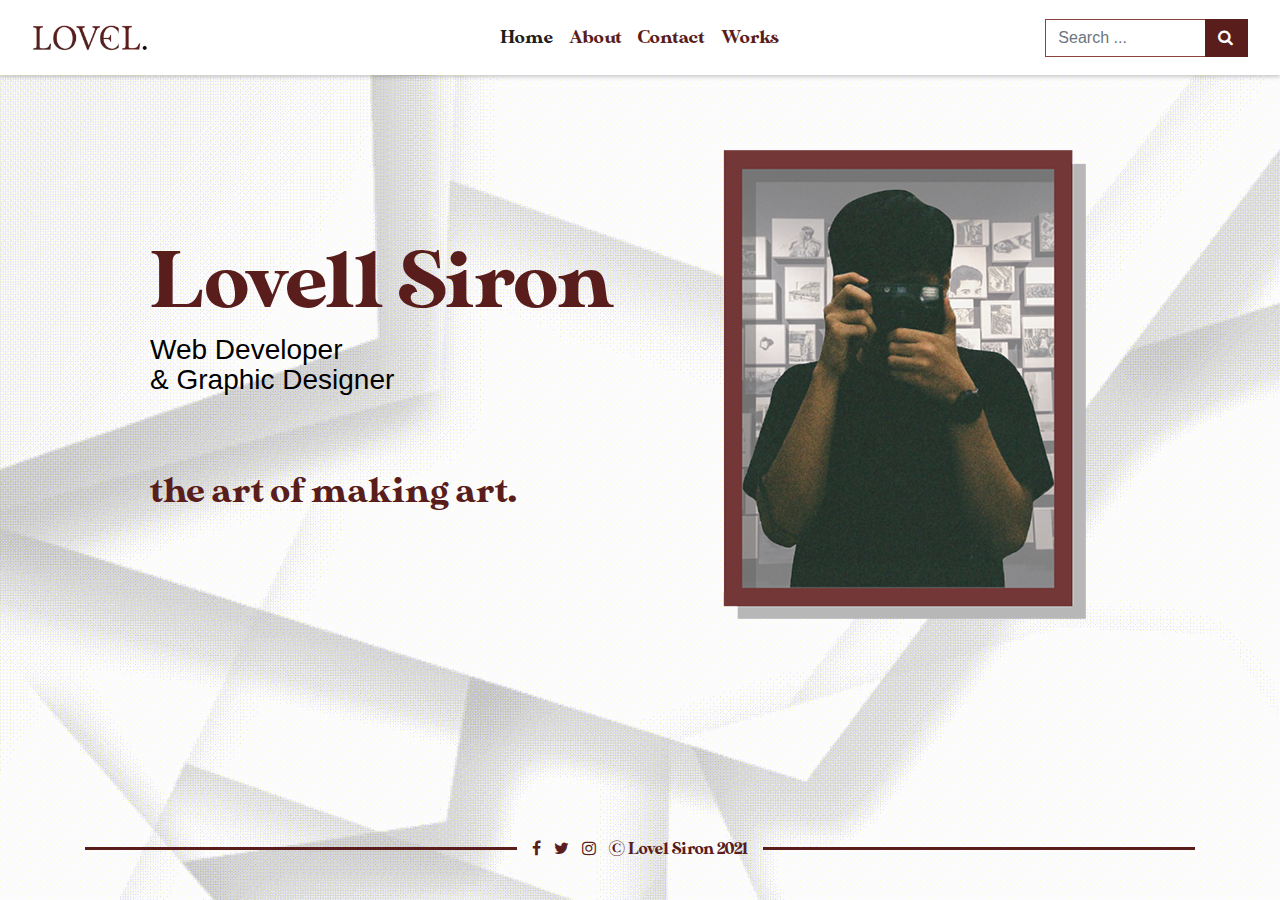
<file: localhost/grav-admin/index.html>
<!DOCTYPE html>
<html lang="en">
    
<!-- Mirrored from localhost/grav-admin/ by HTTrack Website Copier/3.x [XR&CO'2014], Mon, 22 Nov 2021 03:10:48 GMT -->
<!-- Added by HTTrack --><meta http-equiv="content-type" content="text/html;charset=UTF-8" /><!-- /Added by HTTrack -->
<head>
                    <meta charset="utf-8" />
            <meta http-equiv="X-UA-Compatible" content="IE=edge" />
            <meta name="viewport" content="width=device-width, initial-scale=1" />
                <meta name="generator" content="GravCMS" />
    <meta name="description" content="Grav is an easy to use, yet powerful, open source flat-file CMS" />

            <title>Home | Lovel</title>
            <link rel="icon" type="image/png" href="user/themes/bootstrap4/images/favicon.png" />

                                                                            
            
                                                            
                                

                            
                            <link href="user/plugins/markdown-notices/assets/notices.css" type="text/css" rel="stylesheet">
<link href="user/plugins/form/assets/form-styles.css" type="text/css" rel="stylesheet">
<link href="user/plugins/login/css/login.css" type="text/css" rel="stylesheet">
<link href="user/themes/bootstrap4/css/font-awesome.min.css" type="text/css" rel="stylesheet">
<link href="user/themes/bootstrap4/css/fonts.css" type="text/css" rel="stylesheet">
<link href="user/themes/bootstrap4/css-compiled/theme.css" type="text/css" rel="stylesheet">
<link href="user/themes/bootstrap4/css-compiled/bootstrap.min.css" type="text/css" rel="stylesheet">

                <script src="system/assets/jquery/jquery-3.x.min.js"></script>
<script src="user/themes/bootstrap4/js/modernizr-custom.js"></script>
<script src="user/themes/bootstrap4/js/bootstrap.js"></script>

            
            </head>

    <body class="home">
        
                    

<nav class="navbar navbar-light navbar-expand-md "style="background-color:#ffffff;" "bg-faded justify-content-center">
    <a class="navbar-brand d-flex w-50 mr-auto" href="index.html">
    <img class='logo' src="user/themes/bootstrap4/images/logo.png"></a>
   
    <button class="navbar-toggler" type="button" data-toggle="collapse" data-target="#collapsingNavbar3">
        <span class="navbar-toggler-icon"></span>
    </button>
    <div class="navbar-collapse collapse w-100" id="collapsingNavbar3">
        <ul class="navbar-nav w-100 justify-content-center">
                                                                            <li class="nav-item active"><a class="nav-link" href="index.html">Home</a></li>
                                                                                                    <li class="nav-item "><a class="nav-link" href="about.html">About</a></li>
                                                                                                    <li class="nav-item "><a class="nav-link" href="contact.html">Contact</a></li>
                                                                                                    <li class="nav-item "><a class="nav-link" href="works.html">Works</a></li>
                                    
                
                        </ul>
        <ul class="nav navbar-nav ml-auto w-100 justify-content-end">
             <div class="input-group rounded-0">
            <input type="text" class="form-control" placeholder="Search ...">
            <div class="input-group-append">
            <button class="btn" type="button">
                <i class="fa fa-search"></i>
            </button>
            </div>
        </div>
        </ul>
    </div>
</nav>

<!--
<nav class="navbar navbar-expand-md navbar-light" style="background-color:#ffffff;" role="navigation">
    <div class="container">
        
        <button type="button" class="navbar-toggler" data-toggle="collapse" data-target=".navbar-collapse" aria-controls="navbarSupportedContent" aria-expanded="false" aria-label="Toggle navigation">
            <span class="navbar-toggler-icon"></span>
        </button>

        <div class="navbar-collapse collapse justify-content-center">
            <ul class="navbar-nav">
                                                                                <li class="nav-item active"><a class="nav-link" href="/grav-admin/">Home</a></li>
                                                                                                    <li class="nav-item "><a class="nav-link" href="/grav-admin/about">About</a></li>
                                                                                                    <li class="nav-item "><a class="nav-link" href="/grav-admin/contact">Contact</a></li>
                                                                                                    <li class="nav-item "><a class="nav-link" href="/grav-admin/works">Works</a></li>
                                    
                
                            </ul>

        </div>

    </div>
</nav>

-->        
        <div class="container">

            <div class="row">
                
                  <div>
                        <div class="home-info">
                        	<h1>Lovell Siron</h1>
<h3>Web Developer</h3>
<h3>&amp; Graphic Designer</h3>
<h2>the art of making art.</h2>
                                                </div>
                  </div>


                    <div class="col-xl-6">

                    <img class='home-pic' src="user/themes/bootstrap4/images/homepic.png">
                     </div>
            </div>

        
        </div>
        
                    <div class="footer">
            <div class="container">
                    <p class="text-muted">
                    <span>
                    <a href="https://www.facebook.com/liszt.ls" Target="_blank" <i class="fa fa-facebook"></i></a>
                    <a href="https://twitter.com/liszt_ls" Target="_blank" <i class="fa fa-twitter"></i></a>
                    <a href="https://www.instagram.com/lovelsiron/" Target="_blank" <i class="fa fa-instagram"></i></a>
                    <a href="../../index.html">© Lovel Siron 2021</a>
                    </span>
                    </p>  
            </div>
        </div>                

                    <script src="user/themes/bootstrap4/js/site.js"></script>

            </body>

<!-- Mirrored from localhost/grav-admin/ by HTTrack Website Copier/3.x [XR&CO'2014], Mon, 22 Nov 2021 03:10:57 GMT -->
</html>
</file>
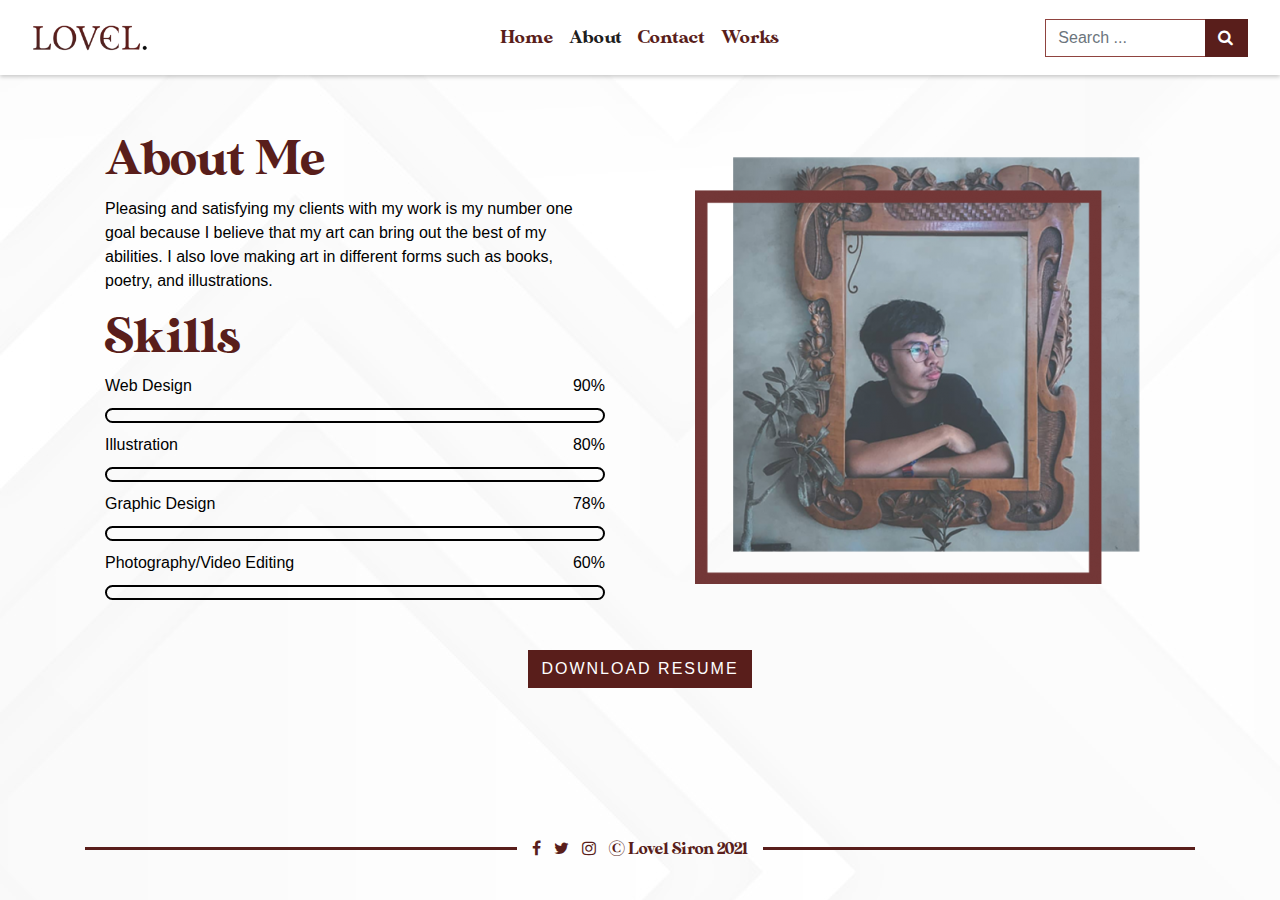
<file: localhost/grav-admin/about.html>
<!DOCTYPE html>

<html lang="en">
    
<!-- Mirrored from localhost/grav-admin/about by HTTrack Website Copier/3.x [XR&CO'2014], Mon, 22 Nov 2021 03:11:53 GMT -->
<!-- Added by HTTrack --><meta http-equiv="content-type" content="text/html;charset=UTF-8" /><!-- /Added by HTTrack -->
<head>
                    <meta charset="utf-8" />
            <meta http-equiv="X-UA-Compatible" content="IE=edge" />
            <meta name="viewport" content="width=device-width, initial-scale=1" />
                <meta name="generator" content="GravCMS" />
    <meta name="description" content="Grav is an easy to use, yet powerful, open source flat-file CMS" />

            <title>About | Lovel</title>
            <link rel="icon" type="image/png" href="user/themes/bootstrap4/images/favicon.png" />

                                                                            
            
                                                            
                                

                            
                            <link href="user/plugins/markdown-notices/assets/notices.css" type="text/css" rel="stylesheet">
<link href="user/plugins/form/assets/form-styles.css" type="text/css" rel="stylesheet">
<link href="user/plugins/login/css/login.css" type="text/css" rel="stylesheet">
<link href="user/themes/bootstrap4/css/font-awesome.min.css" type="text/css" rel="stylesheet">
<link href="user/themes/bootstrap4/css/fonts.css" type="text/css" rel="stylesheet">
<link href="user/themes/bootstrap4/css-compiled/theme.css" type="text/css" rel="stylesheet">
<link href="user/themes/bootstrap4/css-compiled/bootstrap.min.css" type="text/css" rel="stylesheet">

                <script src="system/assets/jquery/jquery-3.x.min.js"></script>
<script src="user/themes/bootstrap4/js/modernizr-custom.js"></script>
<script src="user/themes/bootstrap4/js/bootstrap.js"></script>

            
            </head>

    <body class="body">
        
                    

<nav class="navbar navbar-light navbar-expand-md "style="background-color:#ffffff;" "bg-faded justify-content-center">
    <a class="navbar-brand d-flex w-50 mr-auto" href="index.html">
    <img class='logo' src="user/themes/bootstrap4/images/logo.png"></a>
   
    <button class="navbar-toggler" type="button" data-toggle="collapse" data-target="#collapsingNavbar3">
        <span class="navbar-toggler-icon"></span>
    </button>
    <div class="navbar-collapse collapse w-100" id="collapsingNavbar3">
        <ul class="navbar-nav w-100 justify-content-center">
                                                                            <li class="nav-item "><a class="nav-link" href="index.html">Home</a></li>
                                                                                                    <li class="nav-item active"><a class="nav-link" href="about.html">About</a></li>
                                                                                                    <li class="nav-item "><a class="nav-link" href="contact.html">Contact</a></li>
                                                                                                    <li class="nav-item "><a class="nav-link" href="works.html">Works</a></li>
                                    
                
                        </ul>
        <ul class="nav navbar-nav ml-auto w-100 justify-content-end">
             <div class="input-group rounded-0">
            <input type="text" class="form-control" placeholder="Search ...">
            <div class="input-group-append">
            <button class="btn" type="button">
                <i class="fa fa-search"></i>
            </button>
            </div>
        </div>
        </ul>
    </div>
</nav>

<!--
<nav class="navbar navbar-expand-md navbar-light" style="background-color:#ffffff;" role="navigation">
    <div class="container">
        
        <button type="button" class="navbar-toggler" data-toggle="collapse" data-target=".navbar-collapse" aria-controls="navbarSupportedContent" aria-expanded="false" aria-label="Toggle navigation">
            <span class="navbar-toggler-icon"></span>
        </button>

        <div class="navbar-collapse collapse justify-content-center">
            <ul class="navbar-nav">
                                                                                <li class="nav-item "><a class="nav-link" href="/grav-admin/">Home</a></li>
                                                                                                    <li class="nav-item active"><a class="nav-link" href="/grav-admin/about">About</a></li>
                                                                                                    <li class="nav-item "><a class="nav-link" href="/grav-admin/contact">Contact</a></li>
                                                                                                    <li class="nav-item "><a class="nav-link" href="/grav-admin/works">Works</a></li>
                                    
                
                            </ul>

        </div>

    </div>
</nav>

-->                

        <div class="container">
                <div class="row">
                
                  <div class="col-xl-6">
                        <div class="about-info">
                            	<h1>About Me</h1>
<p>Pleasing and satisfying my clients with my work is my number one goal because I believe that my art can bring out the best of my abilities. I also love making art in different forms such as books, poetry, and illustrations.</p>
<h1>Skills</h1>

                            <div class="skills">
                                <div class="details">
                                    <span>Web Design</span>
                                    <span>90%</span>
                                </div>
                                <div class="bar">
                                    <div id="web-bar"></div>
                                </div>
                            </div>

                            <div class="skills">
                                <div class="details">
                                    <span>Illustration</span>
                                    <span>80%</span>
                                </div>
                                <div class="bar">
                                    <div id="illustration-bar"></div>
                                </div>
                            </div>

                            <div class="skills">
                                <div class="details">
                                    <span>Graphic Design</span>
                                    <span>78%</span>
                                </div>
                                <div class="bar">
                                    <div id="graphic-bar"></div>
                                </div>
                            </div>

                            <div class="skills">
                                <div class="details">
                                    <span>Photography/Video Editing</span>
                                    <span>60%</span>
                                </div>
                                <div class="bar">
                                    <div id="editing-bar"></div>
                                </div>
                            </div>
                            
                        </div>
                  </div>

                    <div class="col-xl-6 col-md-8">

                                                                                            <img class="about-image" alt="" src="images/5/4/d/a/5/54da5ac8a55b55211d461d89bf9638456be74075-home-pic.png" />
                             
                        </div>

                </div>

                <div class="row top50 justify-content-center">
                        <a target="_blank" href="https://www.lovellsiron.com/resume/SironLovellResume.pdf"><button type="button" class="btn btn">Download Resume</button></a>
                </div>
            </div>

        </div>

        
         
        
                   <div class="footer">
            <div class="container">
                    <p class="text-muted">
                    <span>
                    <a href="https://www.facebook.com/liszt.ls" Target="_blank" <i class="fa fa-facebook"></i></a>
                    <a href="https://twitter.com/liszt_ls" Target="_blank" <i class="fa fa-twitter"></i></a>
                    <a href="https://www.instagram.com/lovelsiron/" Target="_blank" <i class="fa fa-instagram"></i></a>
                    <a href="../../index.html">© Lovel Siron 2021</a>
                    </span>
                    </p>  
            </div>
        </div>        
                    <script src="user/themes/bootstrap4/js/site.js"></script>

            </body>

<!-- Mirrored from localhost/grav-admin/about by HTTrack Website Copier/3.x [XR&CO'2014], Mon, 22 Nov 2021 03:11:59 GMT -->
</html>
</file>
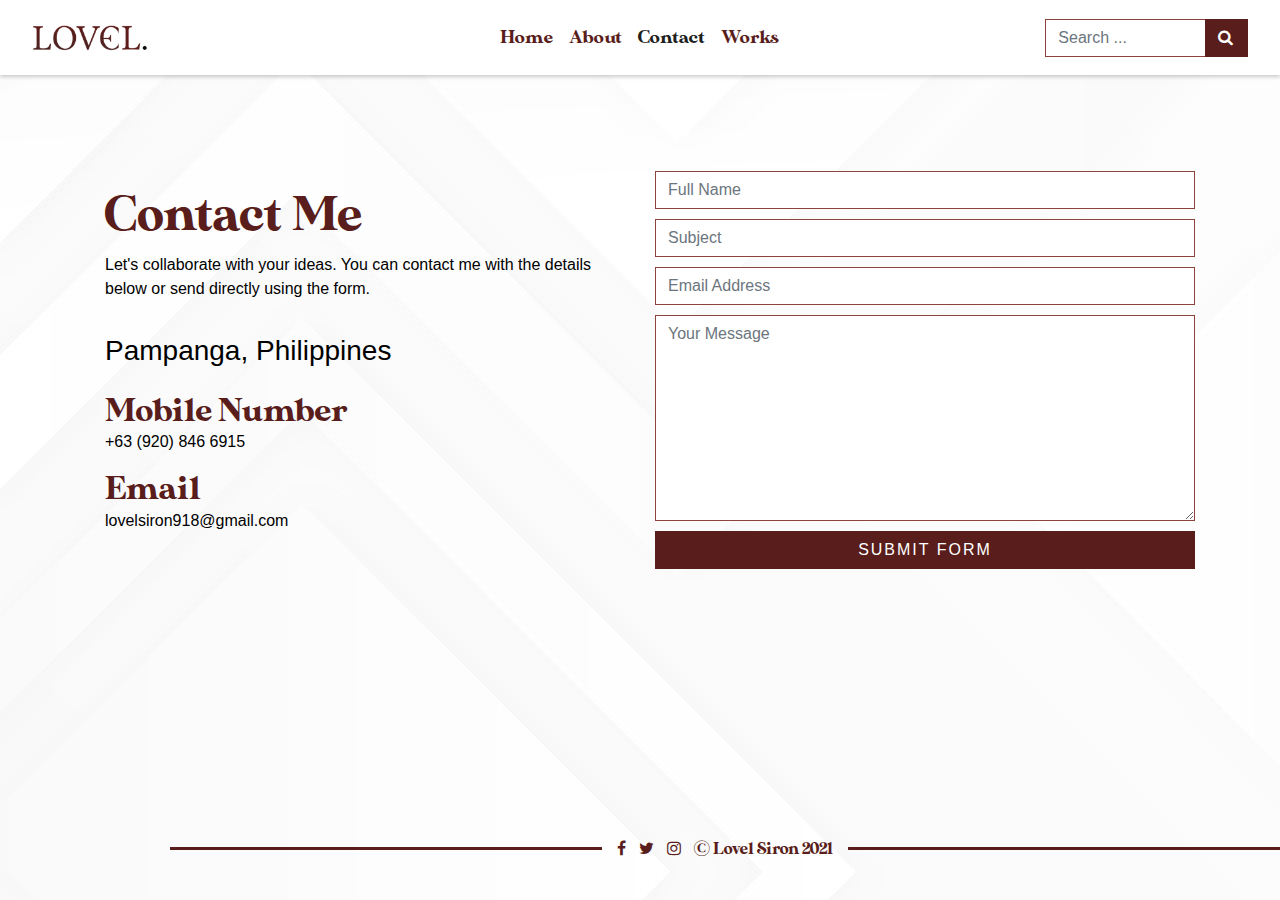
<file: localhost/grav-admin/contact.html>
<!DOCTYPE html>
<html lang="en">
    
<!-- Mirrored from localhost/grav-admin/contact by HTTrack Website Copier/3.x [XR&CO'2014], Mon, 22 Nov 2021 03:11:59 GMT -->
<!-- Added by HTTrack --><meta http-equiv="content-type" content="text/html;charset=UTF-8" /><!-- /Added by HTTrack -->
<head>
                    <meta charset="utf-8" />
            <meta http-equiv="X-UA-Compatible" content="IE=edge" />
            <meta name="viewport" content="width=device-width, initial-scale=1" />
                <meta name="generator" content="GravCMS" />
    <meta name="description" content="Grav is an easy to use, yet powerful, open source flat-file CMS" />

            <title>Contact | Lovel</title>
            <link rel="icon" type="image/png" href="user/themes/bootstrap4/images/favicon.png" />

                                                                            
            
                                                            
                                

                            
                            <link href="user/plugins/markdown-notices/assets/notices.css" type="text/css" rel="stylesheet">
<link href="user/plugins/form/assets/form-styles.css" type="text/css" rel="stylesheet">
<link href="user/plugins/login/css/login.css" type="text/css" rel="stylesheet">
<link href="user/themes/bootstrap4/css/font-awesome.min.css" type="text/css" rel="stylesheet">
<link href="user/themes/bootstrap4/css/fonts.css" type="text/css" rel="stylesheet">
<link href="user/themes/bootstrap4/css-compiled/theme.css" type="text/css" rel="stylesheet">
<link href="user/themes/bootstrap4/css-compiled/bootstrap.min.css" type="text/css" rel="stylesheet">

                <script src="system/assets/jquery/jquery-3.x.min.js"></script>
<script src="user/themes/bootstrap4/js/modernizr-custom.js"></script>
<script src="user/themes/bootstrap4/js/bootstrap.js"></script>

            
            </head>

    <body class="body">
        
                    

<nav class="navbar navbar-light navbar-expand-md "style="background-color:#ffffff;" "bg-faded justify-content-center">
    <a class="navbar-brand d-flex w-50 mr-auto" href="index.html">
    <img class='logo' src="user/themes/bootstrap4/images/logo.png"></a>
   
    <button class="navbar-toggler" type="button" data-toggle="collapse" data-target="#collapsingNavbar3">
        <span class="navbar-toggler-icon"></span>
    </button>
    <div class="navbar-collapse collapse w-100" id="collapsingNavbar3">
        <ul class="navbar-nav w-100 justify-content-center">
                                                                            <li class="nav-item "><a class="nav-link" href="index.html">Home</a></li>
                                                                                                    <li class="nav-item "><a class="nav-link" href="about.html">About</a></li>
                                                                                                    <li class="nav-item active"><a class="nav-link" href="contact.html">Contact</a></li>
                                                                                                    <li class="nav-item "><a class="nav-link" href="works.html">Works</a></li>
                                    
                
                        </ul>
        <ul class="nav navbar-nav ml-auto w-100 justify-content-end">
             <div class="input-group rounded-0">
            <input type="text" class="form-control" placeholder="Search ...">
            <div class="input-group-append">
            <button class="btn" type="button">
                <i class="fa fa-search"></i>
            </button>
            </div>
        </div>
        </ul>
    </div>
</nav>

<!--
<nav class="navbar navbar-expand-md navbar-light" style="background-color:#ffffff;" role="navigation">
    <div class="container">
        
        <button type="button" class="navbar-toggler" data-toggle="collapse" data-target=".navbar-collapse" aria-controls="navbarSupportedContent" aria-expanded="false" aria-label="Toggle navigation">
            <span class="navbar-toggler-icon"></span>
        </button>

        <div class="navbar-collapse collapse justify-content-center">
            <ul class="navbar-nav">
                                                                                <li class="nav-item "><a class="nav-link" href="/grav-admin/">Home</a></li>
                                                                                                    <li class="nav-item "><a class="nav-link" href="/grav-admin/about">About</a></li>
                                                                                                    <li class="nav-item active"><a class="nav-link" href="/grav-admin/contact">Contact</a></li>
                                                                                                    <li class="nav-item "><a class="nav-link" href="/grav-admin/works">Works</a></li>
                                    
                
                            </ul>

        </div>

    </div>
</nav>

-->                

        <div class="container">
                <div class="row">
                
                  <div class="col-xl-6">
                        <div class="contact-info">
                                        <h1>Contact Me</h1>
        <p>Let's collaborate with your ideas. You can contact me with the details below or send directly using the form.</p>
        <h3>Pampanga, Philippines</h3>
        <h2>Mobile Number</h2>
        <p>+63 (920) 846 6915</p>
        <h2>Email</h2>
        <p>lovelsiron918@gmail.com</p>
                        </div>
                  </div>

                    <div class="col-xl-6 col-md-8">
                        <div class="contact-form">


                            <form target="_self">
                            <div class="form-group">
                                <input type="text" name="name" class="form-control" placeholder="Full Name" required>
                                <input type="text" name="subject" class="form-control" placeholder="Subject" required>
                                <input type="email" name="email" class="form-control" placeholder="Email Address" required>
                            </div>
                            <div class="form-group">
                            <textarea id="contact-textarea" placeholder="Your Message" class="form-control" name="message" rows="8" required></textarea>
                            
                            </div>
                            <button type="submit" value="https://jamesdulinayan.github.io/lovellsite/localhost/grav-admin/contact.html#myModal" class="btn btn-block">Submit Form</button>

                            <input type="hidden" name="_next" value="https://jamesdulinayan.github.io/lovellsite/localhost/grav-admin/contact.html#myModal">
                            <input type="hidden" name="_captcha" value="false">
                            <input type="hidden" name="_captcha" value="false">
                                
                            
                            </form>


                            <div id="myModal" class="modal-window">
                            <div>
                                <a href="#" title="Close" class="modal-close">X</a>
                                
                                <h1 style='text-align:center'>Thank You!</h1>
                                <hr>
                                <div><p style='text-align:center'>Your message was sent and we will contact you in a while.
                                </p></div>

                            </div>
                        </div>
                    </div>

                </div>



        </div>

        
         
        
                    <div class="footer">
            <div class="container">
                    <p class="text-muted">
                    <span>
                        <a href="https://www.facebook.com/liszt.ls" Target="_blank" <i class="fa fa-facebook"></i></a>
                        <a href="https://twitter.com/liszt_ls" Target="_blank" <i class="fa fa-twitter"></i></a>
                        <a href="https://www.instagram.com/lovelsiron/" Target="_blank" <i class="fa fa-instagram"></i></a>
                    <a href="../../index.html">© Lovel Siron 2021</a>
                    </span>
                    </p>  
            </div>
        </div>        
                    <script src="user/themes/bootstrap4/js/site.js"></script>

    </body>

<!-- Mirrored from localhost/grav-admin/contact by HTTrack Website Copier/3.x [XR&CO'2014], Mon, 22 Nov 2021 03:11:59 GMT -->
</html>
</file>
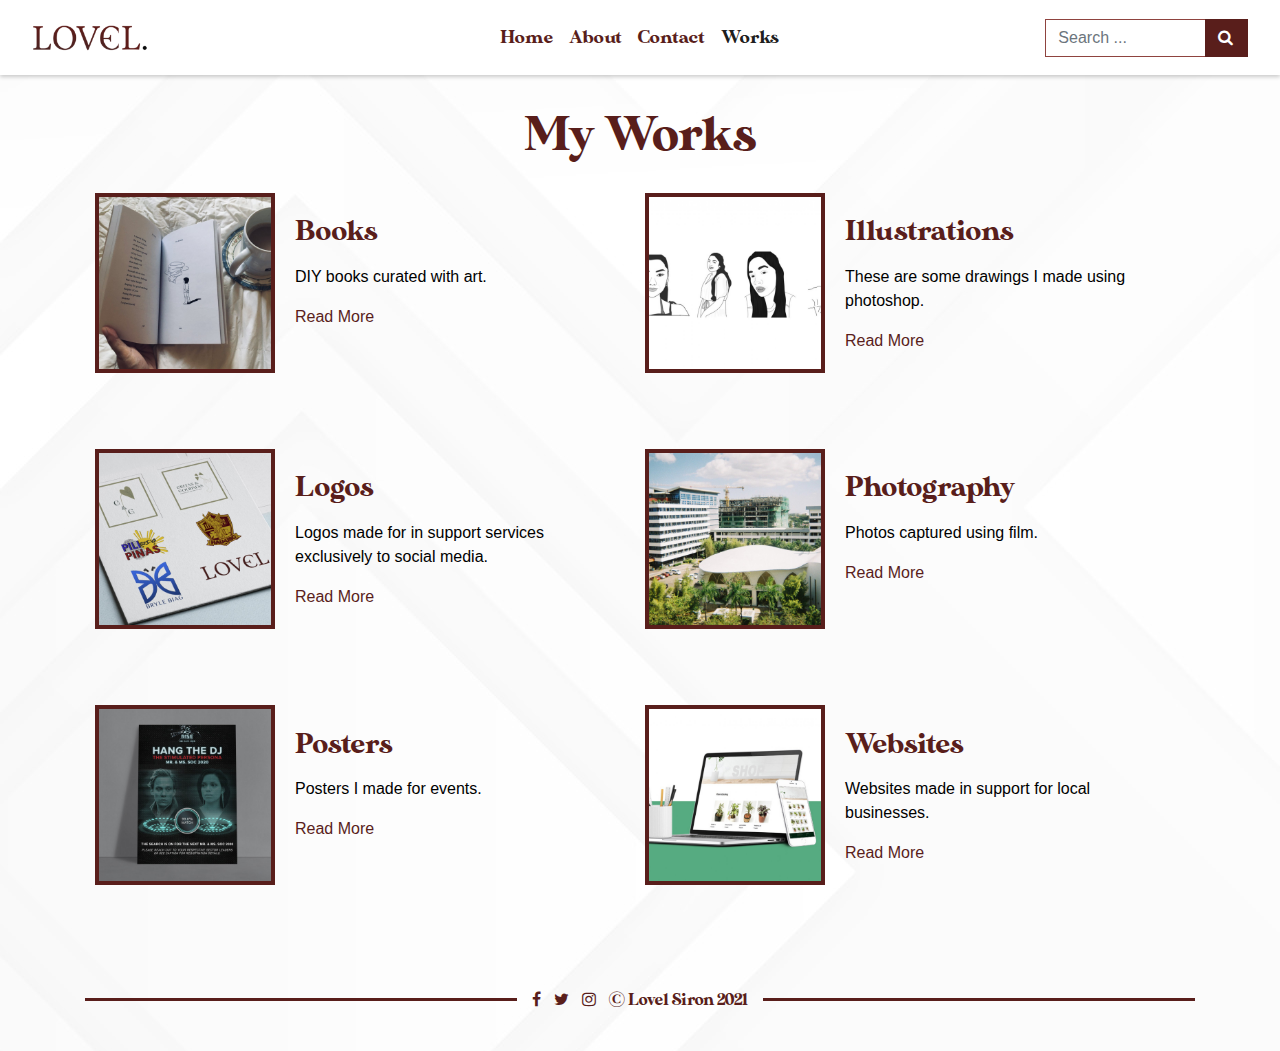
<file: localhost/grav-admin/works.html>
<!DOCTYPE html>
<html lang="en">
    
<!-- Mirrored from localhost/grav-admin/works by HTTrack Website Copier/3.x [XR&CO'2014], Mon, 22 Nov 2021 03:11:59 GMT -->
<!-- Added by HTTrack --><meta http-equiv="content-type" content="text/html;charset=UTF-8" /><!-- /Added by HTTrack -->
<head>
                    <meta charset="utf-8" />
            <meta http-equiv="X-UA-Compatible" content="IE=edge" />
            <meta name="viewport" content="width=device-width, initial-scale=1" />
                <meta name="generator" content="GravCMS" />
    <meta name="description" content="Grav is an easy to use, yet powerful, open source flat-file CMS" />

            <title>Works | Lovel</title>
            <link rel="icon" type="image/png" href="user/themes/bootstrap4/images/favicon.png" />

                                                                            
            
                                                            
                                

                            
                            <link href="user/plugins/markdown-notices/assets/notices.css" type="text/css" rel="stylesheet">
<link href="user/plugins/form/assets/form-styles.css" type="text/css" rel="stylesheet">
<link href="user/plugins/login/css/login.css" type="text/css" rel="stylesheet">
<link href="user/themes/bootstrap4/css/font-awesome.min.css" type="text/css" rel="stylesheet">
<link href="user/themes/bootstrap4/css/fonts.css" type="text/css" rel="stylesheet">
<link href="user/themes/bootstrap4/css-compiled/theme.css" type="text/css" rel="stylesheet">
<link href="user/themes/bootstrap4/css-compiled/bootstrap.min.css" type="text/css" rel="stylesheet">

                <script src="system/assets/jquery/jquery-3.x.min.js"></script>
<script src="user/themes/bootstrap4/js/modernizr-custom.js"></script>
<script src="user/themes/bootstrap4/js/bootstrap.js"></script>

            
            </head>

    <body class="">
        
                    

<nav class="navbar navbar-light navbar-expand-md "style="background-color:#ffffff;" "bg-faded justify-content-center">
    <a class="navbar-brand d-flex w-50 mr-auto" href="index.html">
    <img class='logo' src="user/themes/bootstrap4/images/logo.png"></a>
   
    <button class="navbar-toggler" type="button" data-toggle="collapse" data-target="#collapsingNavbar3">
        <span class="navbar-toggler-icon"></span>
    </button>
    <div class="navbar-collapse collapse w-100" id="collapsingNavbar3">
        <ul class="navbar-nav w-100 justify-content-center">
                                                                            <li class="nav-item "><a class="nav-link" href="index.html">Home</a></li>
                                                                                                    <li class="nav-item "><a class="nav-link" href="about.html">About</a></li>
                                                                                                    <li class="nav-item "><a class="nav-link" href="contact.html">Contact</a></li>
                                                                                                    <li class="nav-item active"><a class="nav-link" href="works.html">Works</a></li>
                                    
                
                        </ul>
        <ul class="nav navbar-nav ml-auto w-100 justify-content-end">
             <div class="input-group rounded-0">
            <input type="text" class="form-control" placeholder="Search ...">
            <div class="input-group-append">
            <button class="btn" type="button">
                <i class="fa fa-search"></i>
            </button>
            </div>
        </div>
        </ul>
    </div>
</nav>

<!--
<nav class="navbar navbar-expand-md navbar-light" style="background-color:#ffffff;" role="navigation">
    <div class="container">
        
        <button type="button" class="navbar-toggler" data-toggle="collapse" data-target=".navbar-collapse" aria-controls="navbarSupportedContent" aria-expanded="false" aria-label="Toggle navigation">
            <span class="navbar-toggler-icon"></span>
        </button>

        <div class="navbar-collapse collapse justify-content-center">
            <ul class="navbar-nav">
                                                                                <li class="nav-item "><a class="nav-link" href="/grav-admin/">Home</a></li>
                                                                                                    <li class="nav-item "><a class="nav-link" href="/grav-admin/about">About</a></li>
                                                                                                    <li class="nav-item "><a class="nav-link" href="/grav-admin/contact">Contact</a></li>
                                                                                                    <li class="nav-item active"><a class="nav-link" href="/grav-admin/works">Works</a></li>
                                    
                
                            </ul>

        </div>

    </div>
</nav>

-->        
        
        <div class="main-content">

          <div class="row justify-content-center">
            <h1>My Works</h1>
          </div>
    
            <div class="works-container">
                <div class="row justify-content-center">
                        
                                                    <div class="list-item">

                


<div class="row">
  <div class="column">
     <div class="card" style="max-width: 540px;">
  <div class="row no-gutters">
        <div class="col-md-4">
                                                                                                                                                    <img alt="" src="images/1/f/d/6/6/1fd66e5d3f986aee33300bcfc7afd8b3e775d7e7-book1.jpg" />
                                                </div>
        <div class="col-md-8">
      <div class="card-body">
        <h5 class="card-title">
                                 <h3><a class='work-title' href="works/books.html">Books</a></h3>
                    </h5>
                    </h5>
        <p class="card-text">
                                                                    <p><p>DIY books curated with art. </p></p>
                                                        <p><a href="works/books.html">Read More</a></p>
                                                </p>
      </div>
    </div>
  </div>
    </div>
  </div>
</div>


    



<!-- 

    <div class="row">
            <div class="card mb-3" style="max-width: 540px;">
                <div class="row no-gutters">
                    <div class="col-md-4">
                        
                                                                                                                                                                    <img alt="" src="/grav-admin/images/1/f/d/6/6/1fd66e5d3f986aee33300bcfc7afd8b3e775d7e7-book1.jpg" />
                                                                    </div>
                    <div class="col-md-8">
                    <div class="card-body">
                    <h5 class="card-title">
                                            <h3><a class='work-title' href="/grav-admin/works/books">Books</a></h3>
                    </h5>
                    <p class="card-text">
                                                                                    <p><p>Lorem ipsum dolor sit amet.</p></p>
                                                        <p><a href="/grav-admin/works/books">Read More</a></p>
                                            </p>
                    </div>
                </div>
            </div>
        </div>
        </div>


    

-->
</div>


                                                    <div class="list-item">

                


<div class="row">
  <div class="column">
     <div class="card" style="max-width: 540px;">
  <div class="row no-gutters">
        <div class="col-md-4">
                                                                                                                                                    <img alt="" src="images/c/e/7/6/f/ce76f4be7731734e71e5ab1421fa369b8475bf52-illus3.jpg" />
                                                </div>
        <div class="col-md-8">
      <div class="card-body">
        <h5 class="card-title">
                                 <h3><a class='work-title' href="works/illustrations.html">Illustrations</a></h3>
                    </h5>
                    </h5>
        <p class="card-text">
                                                                    <p><p>These are some drawings I made using photoshop.</p></p>
                                                        <p><a href="works/illustrations.html">Read More</a></p>
                                                </p>
      </div>
    </div>
  </div>
    </div>
  </div>
</div>


    



<!-- 

    <div class="row">
            <div class="card mb-3" style="max-width: 540px;">
                <div class="row no-gutters">
                    <div class="col-md-4">
                        
                                                                                                                                                                    <img alt="" src="/grav-admin/images/c/e/7/6/f/ce76f4be7731734e71e5ab1421fa369b8475bf52-illus3.jpg" />
                                                                    </div>
                    <div class="col-md-8">
                    <div class="card-body">
                    <h5 class="card-title">
                                            <h3><a class='work-title' href="/grav-admin/works/illustrations">Illustrations</a></h3>
                    </h5>
                    <p class="card-text">
                                                                                    <p><p>Lorem ipsum dolor sit amet.</p></p>
                                                        <p><a href="/grav-admin/works/illustrations">Read More</a></p>
                                            </p>
                    </div>
                </div>
            </div>
        </div>
        </div>


    

-->
</div>


                                                    <div class="list-item">

                


<div class="row">
  <div class="column">
     <div class="card" style="max-width: 540px;">
  <div class="row no-gutters">
        <div class="col-md-4">
                                                                                                                                                    <img alt="" src="images/0/0/9/8/5/00985522f7b5c07fb894924f3e2b7167ded91d73-logo4.jpg" />
                                                </div>
        <div class="col-md-8">
      <div class="card-body">
        <h5 class="card-title">
                                 <h3><a class='work-title' href="works/logos.html">Logos</a></h3>
                    </h5>
                    </h5>
        <p class="card-text">
                                    <p><p>Logos made for in support services exclusively to social media. </p></p>
                            <p><a href="works/logos.html">Read More</a></p>
                                                </p>
      </div>
    </div>
  </div>
    </div>
  </div>
</div>


    



<!-- 

    <div class="row">
            <div class="card mb-3" style="max-width: 540px;">
                <div class="row no-gutters">
                    <div class="col-md-4">
                        
                                                                                                                                                                    <img alt="" src="/grav-admin/images/0/0/9/8/5/00985522f7b5c07fb894924f3e2b7167ded91d73-logo4.jpg" />
                                                                    </div>
                    <div class="col-md-8">
                    <div class="card-body">
                    <h5 class="card-title">
                                            <h3><a class='work-title' href="/grav-admin/works/logos">Logos</a></h3>
                    </h5>
                    <p class="card-text">
                                                    <p><p>Lorem ipsum dolor sit amet, consectetur adipiscing elit, sed do eiusmod tempor incididunt ut labore et dolore magna aliqua. Ut enim ad minim veniam, quis nostrud exercitation ullamco laboris nisi ut aliquip ex ea commodo consequat. Duis aute irure dolor in reprehenderit in voluptate velit esse cillu...</p></p>
                            <p><a href="/grav-admin/works/logos">Read More</a></p>
                                            </p>
                    </div>
                </div>
            </div>
        </div>
        </div>


    

-->
</div>


                                                    <div class="list-item">

                


<div class="row">
  <div class="column">
     <div class="card" style="max-width: 540px;">
  <div class="row no-gutters">
        <div class="col-md-4">
                                                                                                                                                    <img alt="" src="images/6/6/5/c/c/665cc1fe4c8cbe3d5a80f8aa38c5bed4f5fde7bd-filmpic1a.jpg" />
                                                </div>
        <div class="col-md-8">
      <div class="card-body">
        <h5 class="card-title">
                                 <h3><a class='work-title' href="works/photography.html">Photography</a></h3>
                    </h5>
                    </h5>
        <p class="card-text">
                                    <p><p>Photos captured using film.</p></p>
                            <p><a href="works/photography.html">Read More</a></p>
                                                </p>
      </div>
    </div>
  </div>
    </div>
  </div>
</div>


    



<!-- 

    <div class="row">
            <div class="card mb-3" style="max-width: 540px;">
                <div class="row no-gutters">
                    <div class="col-md-4">
                        
                                                                                                                                                                    <img alt="" src="/grav-admin/images/6/6/5/c/c/665cc1fe4c8cbe3d5a80f8aa38c5bed4f5fde7bd-filmpic1a.jpg" />
                                                                    </div>
                    <div class="col-md-8">
                    <div class="card-body">
                    <h5 class="card-title">
                                            <h3><a class='work-title' href="/grav-admin/works/photography">Photography</a></h3>
                    </h5>
                    <p class="card-text">
                                                    <p><p>Lorem ipsum dolor sit amet, consectetur adipiscing elit, sed do eiusmod tempor incididunt ut labore et dolore magna aliqua. Ut enim ad minim veniam, quis nostrud exercitation ullamco laboris nisi ut aliquip ex ea commodo consequat. Duis aute irure dolor in reprehenderit in voluptate velit esse cillu...</p></p>
                            <p><a href="/grav-admin/works/photography">Read More</a></p>
                                            </p>
                    </div>
                </div>
            </div>
        </div>
        </div>


    

-->
</div>


                                                    <div class="list-item">

                


<div class="row">
  <div class="column">
     <div class="card" style="max-width: 540px;">
  <div class="row no-gutters">
        <div class="col-md-4">
                                                                                                                                                    <img alt="" src="images/6/1/4/a/a/614aaee2b8fcc81324fe15d2a81e5efb1ff33559-poster4.jpg" />
                                                </div>
        <div class="col-md-8">
      <div class="card-body">
        <h5 class="card-title">
                                 <h3><a class='work-title' href="works/posters.html">Posters</a></h3>
                    </h5>
                    </h5>
        <p class="card-text">
                                    <p><p>Posters I made for events.</p></p>
                            <p><a href="works/posters.html">Read More</a></p>
                                                </p>
      </div>
    </div>
  </div>
    </div>
  </div>
</div>


    



<!-- 

    <div class="row">
            <div class="card mb-3" style="max-width: 540px;">
                <div class="row no-gutters">
                    <div class="col-md-4">
                        
                                                                                                                                                                    <img alt="" src="/grav-admin/images/6/1/4/a/a/614aaee2b8fcc81324fe15d2a81e5efb1ff33559-poster4.jpg" />
                                                                    </div>
                    <div class="col-md-8">
                    <div class="card-body">
                    <h5 class="card-title">
                                            <h3><a class='work-title' href="/grav-admin/works/posters">Posters</a></h3>
                    </h5>
                    <p class="card-text">
                                                    <p><p>Lorem ipsum dolor sit amet, consectetur adipiscing elit, sed do eiusmod tempor incididunt ut labore et dolore magna aliqua. Ut enim ad minim veniam, quis nostrud exercitation ullamco laboris nisi ut aliquip ex ea commodo consequat. Duis aute irure dolor in reprehenderit in voluptate velit esse cillu...</p></p>
                            <p><a href="/grav-admin/works/posters">Read More</a></p>
                                            </p>
                    </div>
                </div>
            </div>
        </div>
        </div>


    

-->
</div>


                                                   


    


                                                    <div class="list-item">

                


<div class="row">
  <div class="column">
     <div class="card" style="max-width: 540px;">
  <div class="row no-gutters">
        <div class="col-md-4">
                                                                                                                                                    <img alt="" src="images/0/7/d/4/4/07d44223bbdaa6f3e137ab8c4163b0f5ecbe9484-website2.jpg" />
                                                </div>
        <div class="col-md-8">
      <div class="card-body">
        <h5 class="card-title">
                                 <h3><a class='work-title' href="works/websites.html">Websites</a></h3>
                    </h5>
                    </h5>
        <p class="card-text">
                                    <p><p>Websites made in support for local businesses.</p></p>
                            <p><a href="works/websites.html">Read More</a></p>
                                                </p>
      </div>
    </div>
  </div>
    </div>
  </div>
</div>


    



<!-- 

    <div class="row">
            <div class="card mb-3" style="max-width: 540px;">
                <div class="row no-gutters">
                    <div class="col-md-4">
                        
                                                                                                                                                                    <img alt="" src="/grav-admin/images/0/7/d/4/4/07d44223bbdaa6f3e137ab8c4163b0f5ecbe9484-website2.jpg" />
                                                                    </div>
                    <div class="col-md-8">
                    <div class="card-body">
                    <h5 class="card-title">
                                            <h3><a class='work-title' href="/grav-admin/works/websites">Websites</a></h3>
                    </h5>
                    <p class="card-text">
                                                    <p><p>Lorem ipsum dolor sit amet, consectetur adipiscing elit, sed do eiusmod tempor incididunt ut labore et dolore magna aliqua. Ut enim ad minim veniam, quis nostrud exercitation ullamco laboris nisi ut aliquip ex ea commodo consequat. Duis aute irure dolor in reprehenderit in voluptate velit esse cillu...</p></p>
                            <p><a href="/grav-admin/works/websites">Read More</a></p>
                                            </p>
                    </div>
                </div>
            </div>
        </div>
        </div>


    

-->
</div>


                                        </div>
            </div>
        </div>
                        
                    <div class="footer">
            <div class="container">
                    <p class="text-muted">
                    <span>
                      <a href="https://www.facebook.com/liszt.ls" Target="_blank" <i class="fa fa-facebook"></i></a>
                      <a href="https://twitter.com/liszt_ls" Target="_blank" <i class="fa fa-twitter"></i></a>
                      <a href="https://www.instagram.com/lovelsiron/" Target="_blank" <i class="fa fa-instagram"></i></a>
                    <a href="../../index.html">© Lovel Siron 2021</a>
                    </span>
                    </p>  
            </div>
        </div>        
                    <script src="user/themes/bootstrap4/js/site.js"></script>

            </body>

<!-- Mirrored from localhost/grav-admin/works by HTTrack Website Copier/3.x [XR&CO'2014], Mon, 22 Nov 2021 03:13:31 GMT -->

   
</html>
</file>
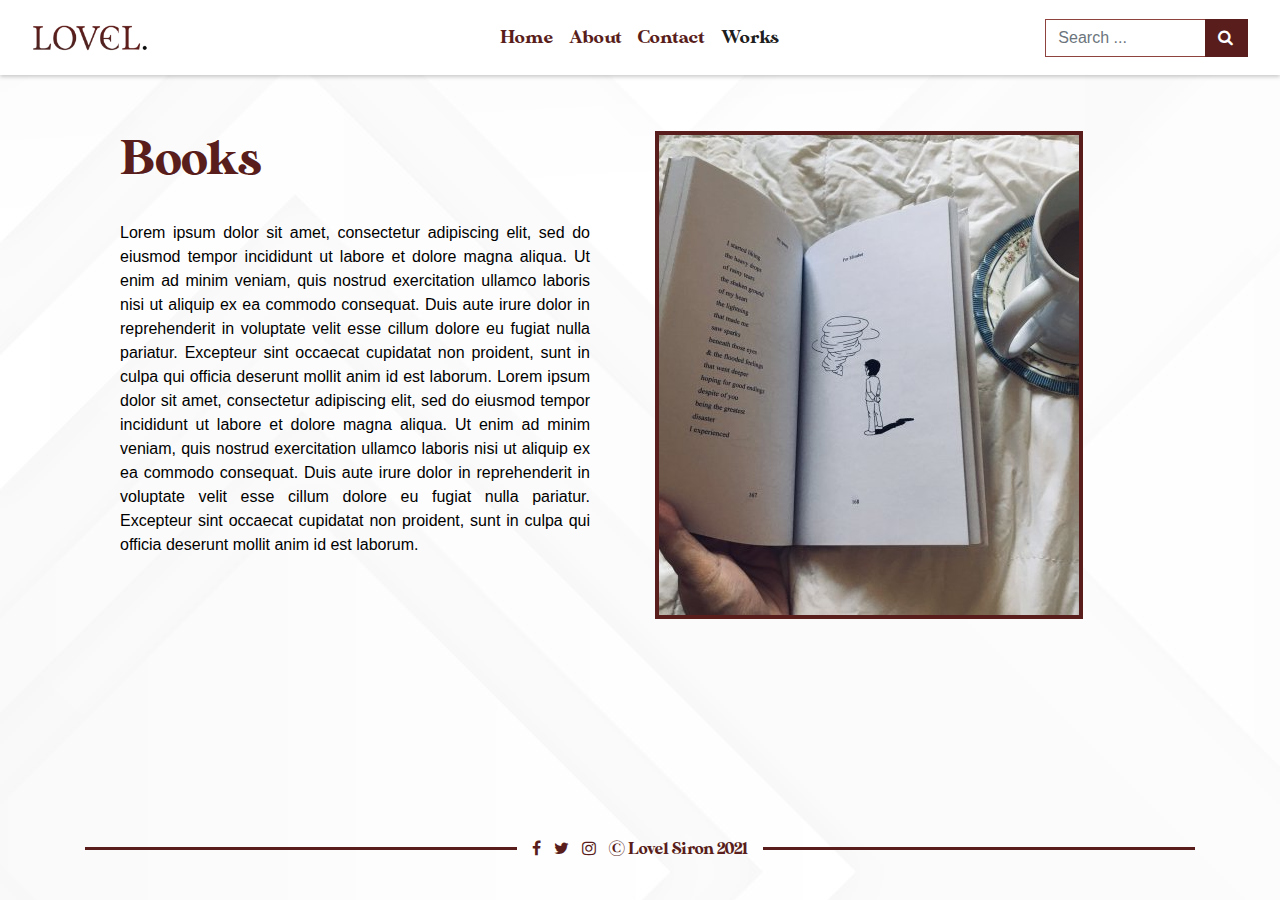
<file: localhost/grav-admin/works/books.html>
<!DOCTYPE html>

<html lang="en">
    
<!-- Mirrored from localhost/grav-admin/works/books by HTTrack Website Copier/3.x [XR&CO'2014], Mon, 22 Nov 2021 03:14:03 GMT -->
<!-- Added by HTTrack --><meta http-equiv="content-type" content="text/html;charset=UTF-8" /><!-- /Added by HTTrack -->
<head>
                    <meta charset="utf-8" />
            <meta http-equiv="X-UA-Compatible" content="IE=edge" />
            <meta name="viewport" content="width=device-width, initial-scale=1" />
                <meta name="generator" content="GravCMS" />
    <meta name="description" content="Grav is an easy to use, yet powerful, open source flat-file CMS" />

            <title>Books | Lovel</title>
            <link rel="icon" type="image/png" href="../user/themes/bootstrap4/images/favicon.png" />

                                                                            
            
                                                            
                                

                            
                            <link href="../user/plugins/markdown-notices/assets/notices.css" type="text/css" rel="stylesheet">
<link href="../user/plugins/form/assets/form-styles.css" type="text/css" rel="stylesheet">
<link href="../user/plugins/login/css/login.css" type="text/css" rel="stylesheet">
<link href="../user/themes/bootstrap4/css/font-awesome.min.css" type="text/css" rel="stylesheet">
<link href="../user/themes/bootstrap4/css/fonts.css" type="text/css" rel="stylesheet">
<link href="../user/themes/bootstrap4/css-compiled/theme.css" type="text/css" rel="stylesheet">
<link href="../user/themes/bootstrap4/css-compiled/bootstrap.min.css" type="text/css" rel="stylesheet">

                <script src="../system/assets/jquery/jquery-3.x.min.js"></script>
<script src="../user/themes/bootstrap4/js/modernizr-custom.js"></script>
<script src="../user/themes/bootstrap4/js/bootstrap.js"></script>

            
            </head>

    <body class="body">
        
                    

<nav class="navbar navbar-light navbar-expand-md "style="background-color:#ffffff;" "bg-faded justify-content-center">
    <a class="navbar-brand d-flex w-50 mr-auto" href="../index.html">
    <img class='logo' src="../user/themes/bootstrap4/images/logo.png"></a>
   
    <button class="navbar-toggler" type="button" data-toggle="collapse" data-target="#collapsingNavbar3">
        <span class="navbar-toggler-icon"></span>
    </button>
    <div class="navbar-collapse collapse w-100" id="collapsingNavbar3">
        <ul class="navbar-nav w-100 justify-content-center">
                                                                            <li class="nav-item "><a class="nav-link" href="../index.html">Home</a></li>
                                                                                                    <li class="nav-item "><a class="nav-link" href="../about.html">About</a></li>
                                                                                                    <li class="nav-item "><a class="nav-link" href="../contact.html">Contact</a></li>
                                                                                                    <li class="nav-item active"><a class="nav-link" href="../works.html">Works</a></li>
                                    
                
                        </ul>
        <ul class="nav navbar-nav ml-auto w-100 justify-content-end">
             <div class="input-group rounded-0">
            <input type="text" class="form-control" placeholder="Search ...">
            <div class="input-group-append">
            <button class="btn" type="button">
                <i class="fa fa-search"></i>
            </button>
            </div>
        </div>
        </ul>
    </div>
</nav>

<!--
<nav class="navbar navbar-expand-md navbar-light" style="background-color:#ffffff;" role="navigation">
    <div class="container">
        
        <button type="button" class="navbar-toggler" data-toggle="collapse" data-target=".navbar-collapse" aria-controls="navbarSupportedContent" aria-expanded="false" aria-label="Toggle navigation">
            <span class="navbar-toggler-icon"></span>
        </button>

        <div class="navbar-collapse collapse justify-content-center">
            <ul class="navbar-nav">
                                                                                <li class="nav-item "><a class="nav-link" href="/grav-admin/">Home</a></li>
                                                                                                    <li class="nav-item "><a class="nav-link" href="/grav-admin/about">About</a></li>
                                                                                                    <li class="nav-item "><a class="nav-link" href="/grav-admin/contact">Contact</a></li>
                                                                                                    <li class="nav-item active"><a class="nav-link" href="/grav-admin/works">Works</a></li>
                                    
                
                            </ul>

        </div>

    </div>
</nav>

-->                

        <div class="container">
                <div class="row">
                
                  <div class="col-xl-6">

                  
                        <div class="about-info">

                            

                                <div class="main-content">
        <div class="container">
            <h1>Books</h1>
            <br>
            <p class='text-justify'>Lorem ipsum dolor sit amet, consectetur adipiscing elit, sed do eiusmod tempor incididunt ut labore et dolore magna aliqua. Ut enim ad minim veniam, quis nostrud exercitation ullamco laboris nisi ut aliquip ex ea commodo consequat. Duis aute irure dolor in reprehenderit in voluptate velit esse cillum dolore eu fugiat nulla pariatur. Excepteur sint occaecat cupidatat non proident, sunt in culpa qui officia deserunt mollit anim id est laborum.
                Lorem ipsum dolor sit amet, consectetur adipiscing elit, sed do eiusmod tempor incididunt ut labore et dolore magna aliqua. Ut enim ad minim veniam, quis nostrud exercitation ullamco laboris nisi ut aliquip ex ea commodo consequat. Duis aute irure dolor in reprehenderit in voluptate velit esse cillum dolore eu fugiat nulla pariatur. Excepteur sint occaecat cupidatat non proident, sunt in culpa qui officia deserunt mollit anim id est laborum.
            </p>
        </div>
    </div>
                            
                        </div>
                  </div>
                  

                    <div class="col-xl-6 col-md-8">

                                                                                                                                            <img class="works-image" alt="" src="../images/a/2/d/2/2/a2d2224efa1294530d11dc43bee566b3cb238ffb-book1.jpg" />
                                          
                        </div>

                </div>
            </div>

        </div>

        
         
        
                   <div class="footer">
            <div class="container">
                    <p class="text-muted">
                    <span>
                    <a href="https://www.facebook.com/" Target="_blank" <i class="fa fa-facebook"></i></a>
                    <a href="https://www.twitter.com/" Target="_blank" <i class="fa fa-twitter"></i></a>
                    <a href="https://instagram.com/" Target="_blank" <i class="fa fa-instagram"></i></a>
                    <a href="http://getgrav.org/">© Lovel Siron 2021</a>
                    </span>
                    </p>  
            </div>
        </div>        
                    <script src="../user/themes/bootstrap4/js/site.js"></script>

            </body>

<!-- Mirrored from localhost/grav-admin/works/books by HTTrack Website Copier/3.x [XR&CO'2014], Mon, 22 Nov 2021 03:14:04 GMT -->
</html>
</file>
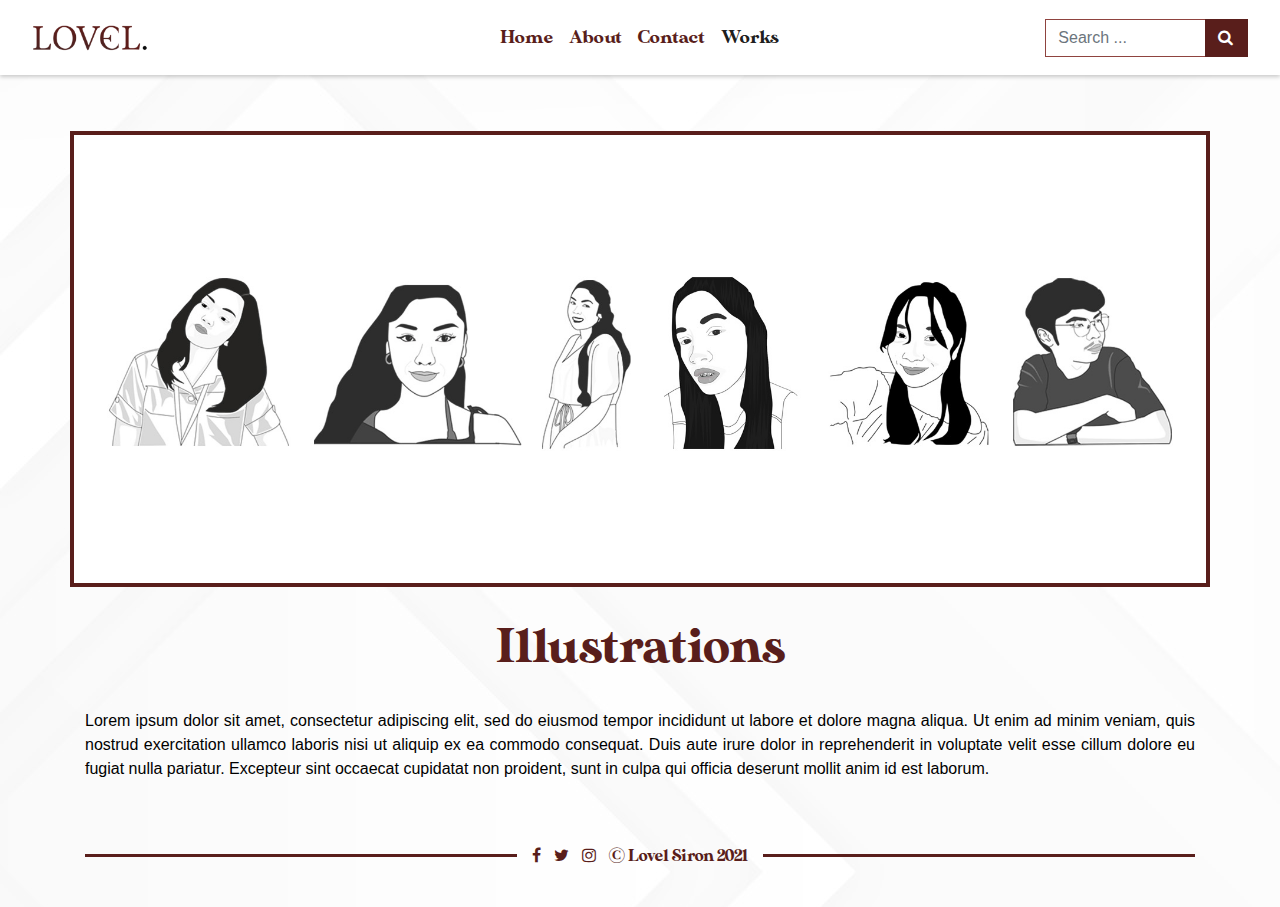
<file: localhost/grav-admin/works/illustrations.html>
<!DOCTYPE html>

<html lang="en">
    
<!-- Mirrored from localhost/grav-admin/works/illustrations by HTTrack Website Copier/3.x [XR&CO'2014], Mon, 22 Nov 2021 03:14:04 GMT -->
<!-- Added by HTTrack --><meta http-equiv="content-type" content="text/html;charset=UTF-8" /><!-- /Added by HTTrack -->
<head>
                    <meta charset="utf-8" />
            <meta http-equiv="X-UA-Compatible" content="IE=edge" />
            <meta name="viewport" content="width=device-width, initial-scale=1" />
                <meta name="generator" content="GravCMS" />
    <meta name="description" content="Grav is an easy to use, yet powerful, open source flat-file CMS" />

            <title>Illustrations | Lovel</title>
            <link rel="icon" type="image/png" href="../user/themes/bootstrap4/images/favicon.png" />

                                                                            
            
                                                            
                                

                            
                            <link href="../user/plugins/markdown-notices/assets/notices.css" type="text/css" rel="stylesheet">
<link href="../user/plugins/form/assets/form-styles.css" type="text/css" rel="stylesheet">
<link href="../user/plugins/login/css/login.css" type="text/css" rel="stylesheet">
<link href="../user/themes/bootstrap4/css/font-awesome.min.css" type="text/css" rel="stylesheet">
<link href="../user/themes/bootstrap4/css/fonts.css" type="text/css" rel="stylesheet">
<link href="../user/themes/bootstrap4/css-compiled/theme.css" type="text/css" rel="stylesheet">
<link href="../user/themes/bootstrap4/css-compiled/bootstrap.min.css" type="text/css" rel="stylesheet">

                <script src="../system/assets/jquery/jquery-3.x.min.js"></script>
<script src="../user/themes/bootstrap4/js/modernizr-custom.js"></script>
<script src="../user/themes/bootstrap4/js/bootstrap.js"></script>

            
            </head>

    <body class="body">
        
                    

<nav class="navbar navbar-light navbar-expand-md "style="background-color:#ffffff;" "bg-faded justify-content-center">
    <a class="navbar-brand d-flex w-50 mr-auto" href="../index.html">
    <img class='logo' src="../user/themes/bootstrap4/images/logo.png"></a>
   
    <button class="navbar-toggler" type="button" data-toggle="collapse" data-target="#collapsingNavbar3">
        <span class="navbar-toggler-icon"></span>
    </button>
    <div class="navbar-collapse collapse w-100" id="collapsingNavbar3">
        <ul class="navbar-nav w-100 justify-content-center">
                                                                            <li class="nav-item "><a class="nav-link" href="../index.html">Home</a></li>
                                                                                                    <li class="nav-item "><a class="nav-link" href="../about.html">About</a></li>
                                                                                                    <li class="nav-item "><a class="nav-link" href="../contact.html">Contact</a></li>
                                                                                                    <li class="nav-item active"><a class="nav-link" href="../works.html">Works</a></li>
                                    
                
                        </ul>
        <ul class="nav navbar-nav ml-auto w-100 justify-content-end">
             <div class="input-group rounded-0">
            <input type="text" class="form-control" placeholder="Search ...">
            <div class="input-group-append">
            <button class="btn" type="button">
                <i class="fa fa-search"></i>
            </button>
            </div>
        </div>
        </ul>
    </div>
</nav>

<!--
<nav class="navbar navbar-expand-md navbar-light" style="background-color:#ffffff;" role="navigation">
    <div class="container">
        
        <button type="button" class="navbar-toggler" data-toggle="collapse" data-target=".navbar-collapse" aria-controls="navbarSupportedContent" aria-expanded="false" aria-label="Toggle navigation">
            <span class="navbar-toggler-icon"></span>
        </button>

        <div class="navbar-collapse collapse justify-content-center">
            <ul class="navbar-nav">
                                                                                <li class="nav-item "><a class="nav-link" href="/grav-admin/">Home</a></li>
                                                                                                    <li class="nav-item "><a class="nav-link" href="/grav-admin/about">About</a></li>
                                                                                                    <li class="nav-item "><a class="nav-link" href="/grav-admin/contact">Contact</a></li>
                                                                                                    <li class="nav-item active"><a class="nav-link" href="/grav-admin/works">Works</a></li>
                                    
                
                            </ul>

        </div>

    </div>
</nav>

-->                

        <div class="container ">
                <div class="row justify-content-center">
                
                 
        <img class="works-image" alt="" src="../images/5/c/0/b/4/5c0b4b465a3327c08a7e47df195fcc025b710267-illus3.jpg" />
                                <div class="main-content">
                                    <h1 style="text-align:center">Illustrations</h1>
                                    <br>
        <div class="container">
            <p class="text-justify">Lorem ipsum dolor sit amet, consectetur adipiscing elit, sed do eiusmod tempor incididunt ut labore et dolore magna aliqua. Ut enim ad minim veniam, quis nostrud exercitation ullamco laboris nisi ut aliquip ex ea commodo consequat. Duis aute irure dolor in reprehenderit in voluptate velit esse cillum dolore eu fugiat nulla pariatur. Excepteur sint occaecat cupidatat non proident, sunt in culpa qui officia deserunt mollit anim id est laborum.</p>
        </div>
    </div>
                            
                  
                  




                                          

                </div>
            </div>

        </div>

        
         
        
                   <div class="footer">
            <div class="container">
                    <p class="text-muted">
                    <span>
                    <a href="https://www.facebook.com/" Target="_blank" <i class="fa fa-facebook"></i></a>
                    <a href="https://www.twitter.com/" Target="_blank" <i class="fa fa-twitter"></i></a>
                    <a href="https://instagram.com/" Target="_blank" <i class="fa fa-instagram"></i></a>
                    <a href="http://getgrav.org/">© Lovel Siron 2021</a>
                    </span>
                    </p>  
            </div>
        </div>        
                    <script src="../user/themes/bootstrap4/js/site.js"></script>

            </body>

<!-- Mirrored from localhost/grav-admin/works/illustrations by HTTrack Website Copier/3.x [XR&CO'2014], Mon, 22 Nov 2021 03:14:06 GMT -->
</html>
</file>
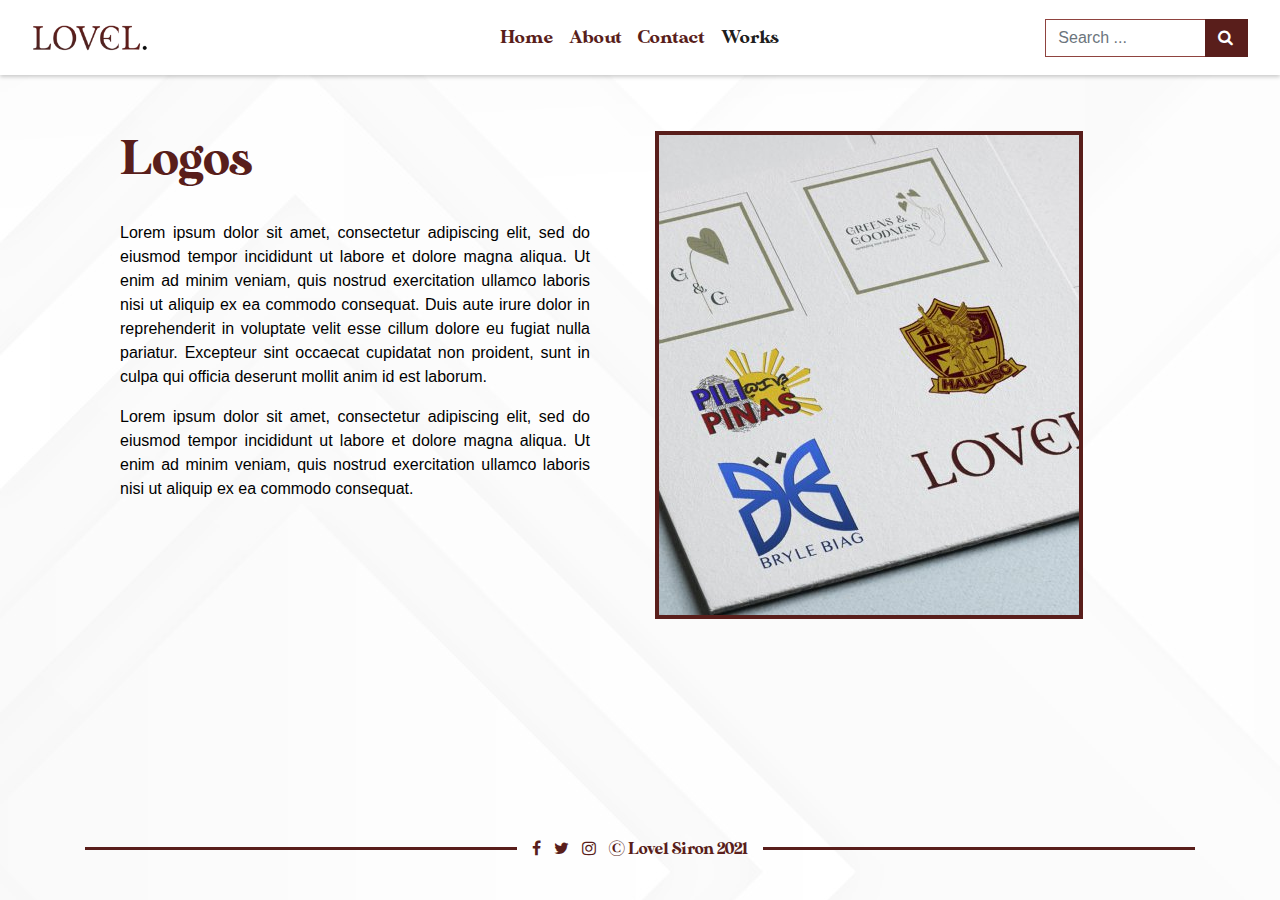
<file: localhost/grav-admin/works/logos.html>
<!DOCTYPE html>

<html lang="en">
    
<!-- Mirrored from localhost/grav-admin/works/logos by HTTrack Website Copier/3.x [XR&CO'2014], Mon, 22 Nov 2021 03:14:06 GMT -->
<!-- Added by HTTrack --><meta http-equiv="content-type" content="text/html;charset=UTF-8" /><!-- /Added by HTTrack -->
<head>
                    <meta charset="utf-8" />
            <meta http-equiv="X-UA-Compatible" content="IE=edge" />
            <meta name="viewport" content="width=device-width, initial-scale=1" />
                <meta name="generator" content="GravCMS" />
    <meta name="description" content="Grav is an easy to use, yet powerful, open source flat-file CMS" />

            <title>Logos | Lovel</title>
            <link rel="icon" type="image/png" href="../user/themes/bootstrap4/images/favicon.png" />

                                                                            
            
                                                            
                                

                            
                            <link href="../user/plugins/markdown-notices/assets/notices.css" type="text/css" rel="stylesheet">
<link href="../user/plugins/form/assets/form-styles.css" type="text/css" rel="stylesheet">
<link href="../user/plugins/login/css/login.css" type="text/css" rel="stylesheet">
<link href="../user/themes/bootstrap4/css/font-awesome.min.css" type="text/css" rel="stylesheet">
<link href="../user/themes/bootstrap4/css/fonts.css" type="text/css" rel="stylesheet">
<link href="../user/themes/bootstrap4/css-compiled/theme.css" type="text/css" rel="stylesheet">
<link href="../user/themes/bootstrap4/css-compiled/bootstrap.min.css" type="text/css" rel="stylesheet">

                <script src="../system/assets/jquery/jquery-3.x.min.js"></script>
<script src="../user/themes/bootstrap4/js/modernizr-custom.js"></script>
<script src="../user/themes/bootstrap4/js/bootstrap.js"></script>

            
            </head>

    <body class="body">
        
                    

<nav class="navbar navbar-light navbar-expand-md "style="background-color:#ffffff;" "bg-faded justify-content-center">
    <a class="navbar-brand d-flex w-50 mr-auto" href="../index.html">
    <img class='logo' src="../user/themes/bootstrap4/images/logo.png"></a>
   
    <button class="navbar-toggler" type="button" data-toggle="collapse" data-target="#collapsingNavbar3">
        <span class="navbar-toggler-icon"></span>
    </button>
    <div class="navbar-collapse collapse w-100" id="collapsingNavbar3">
        <ul class="navbar-nav w-100 justify-content-center">
                                                                            <li class="nav-item "><a class="nav-link" href="../index.html">Home</a></li>
                                                                                                    <li class="nav-item "><a class="nav-link" href="../about.html">About</a></li>
                                                                                                    <li class="nav-item "><a class="nav-link" href="../contact.html">Contact</a></li>
                                                                                                    <li class="nav-item active"><a class="nav-link" href="../works.html">Works</a></li>
                                    
                
                        </ul>
        <ul class="nav navbar-nav ml-auto w-100 justify-content-end">
             <div class="input-group rounded-0">
            <input type="text" class="form-control" placeholder="Search ...">
            <div class="input-group-append">
            <button class="btn" type="button">
                <i class="fa fa-search"></i>
            </button>
            </div>
        </div>
        </ul>
    </div>
</nav>

<!--
<nav class="navbar navbar-expand-md navbar-light" style="background-color:#ffffff;" role="navigation">
    <div class="container">
        
        <button type="button" class="navbar-toggler" data-toggle="collapse" data-target=".navbar-collapse" aria-controls="navbarSupportedContent" aria-expanded="false" aria-label="Toggle navigation">
            <span class="navbar-toggler-icon"></span>
        </button>

        <div class="navbar-collapse collapse justify-content-center">
            <ul class="navbar-nav">
                                                                                <li class="nav-item "><a class="nav-link" href="/grav-admin/">Home</a></li>
                                                                                                    <li class="nav-item "><a class="nav-link" href="/grav-admin/about">About</a></li>
                                                                                                    <li class="nav-item "><a class="nav-link" href="/grav-admin/contact">Contact</a></li>
                                                                                                    <li class="nav-item active"><a class="nav-link" href="/grav-admin/works">Works</a></li>
                                    
                
                            </ul>

        </div>

    </div>
</nav>

-->                

        <div class="container">
                <div class="row">
                
                  <div class="col-xl-6">

                  
                        <div class="about-info">

                          

                                <div class="main-content">
        <div class="container">
            <h1>Logos</h1>
            <br>
            <p class="text-justify">Lorem ipsum dolor sit amet, consectetur adipiscing elit, sed do eiusmod tempor incididunt ut labore et dolore magna aliqua. Ut enim ad minim veniam, quis nostrud exercitation ullamco laboris nisi ut aliquip ex ea commodo consequat. Duis aute irure dolor in reprehenderit in voluptate velit esse cillum dolore eu fugiat nulla pariatur. Excepteur sint occaecat cupidatat non proident, sunt in culpa qui officia deserunt mollit anim id est laborum.</p>
<p class="text-justify">Lorem ipsum dolor sit amet, consectetur adipiscing elit, sed do eiusmod tempor incididunt ut labore et dolore magna aliqua. Ut enim ad minim veniam, quis nostrud exercitation ullamco laboris nisi ut aliquip ex ea commodo consequat. </p>
        </div>
    </div>
                            
                        </div>
                  </div>
                  

                    <div class="col-xl-6 col-md-8">

                                                                                                                                            <img class="works-image" alt="" src="../images/9/3/e/1/a/93e1a444adbbc473e1c9d9cb7ee65a2727a7d0d2-logo4.jpg" />
                                          
                        </div>

                </div>
            </div>

        </div>

        
         
        
                   <div class="footer">
            <div class="container">
                    <p class="text-muted">
                    <span>
                    <a href="https://www.facebook.com/" Target="_blank" <i class="fa fa-facebook"></i></a>
                    <a href="https://www.twitter.com/" Target="_blank" <i class="fa fa-twitter"></i></a>
                    <a href="https://instagram.com/" Target="_blank" <i class="fa fa-instagram"></i></a>
                    <a href="http://getgrav.org/">© Lovel Siron 2021</a>
                    </span>
                    </p>  
            </div>
        </div>        
                    <script src="../user/themes/bootstrap4/js/site.js"></script>

            </body>

<!-- Mirrored from localhost/grav-admin/works/logos by HTTrack Website Copier/3.x [XR&CO'2014], Mon, 22 Nov 2021 03:14:09 GMT -->
</html>
</file>
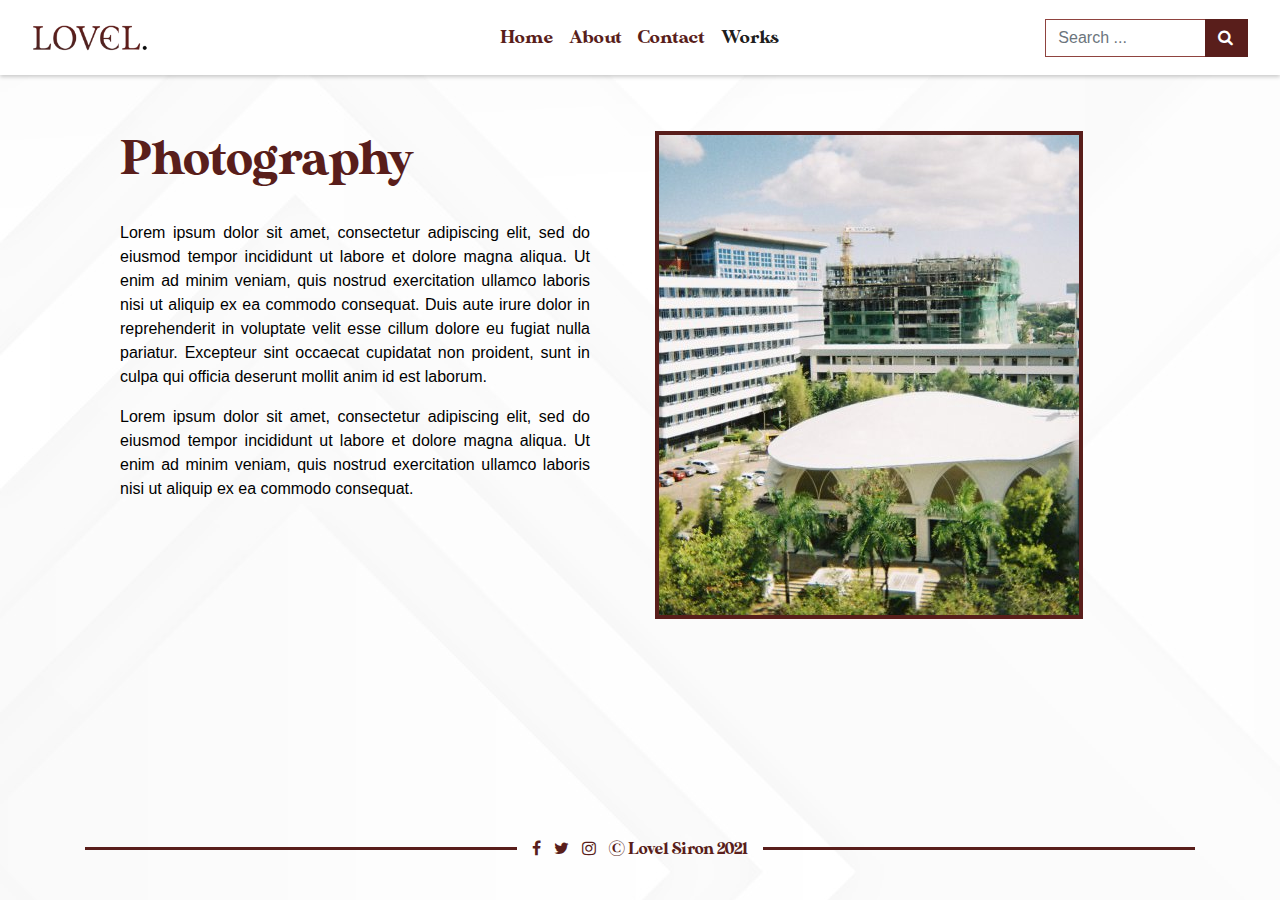
<file: localhost/grav-admin/works/photography.html>
<!DOCTYPE html>

<html lang="en">
    
<!-- Mirrored from localhost/grav-admin/works/photography by HTTrack Website Copier/3.x [XR&CO'2014], Mon, 22 Nov 2021 03:14:09 GMT -->
<!-- Added by HTTrack --><meta http-equiv="content-type" content="text/html;charset=UTF-8" /><!-- /Added by HTTrack -->
<head>
                    <meta charset="utf-8" />
            <meta http-equiv="X-UA-Compatible" content="IE=edge" />
            <meta name="viewport" content="width=device-width, initial-scale=1" />
                <meta name="generator" content="GravCMS" />
    <meta name="description" content="Grav is an easy to use, yet powerful, open source flat-file CMS" />

            <title>Photography | Lovel</title>
            <link rel="icon" type="image/png" href="../user/themes/bootstrap4/images/favicon.png" />

                                                                            
            
                                                            
                                

                            
                            <link href="../user/plugins/markdown-notices/assets/notices.css" type="text/css" rel="stylesheet">
<link href="../user/plugins/form/assets/form-styles.css" type="text/css" rel="stylesheet">
<link href="../user/plugins/login/css/login.css" type="text/css" rel="stylesheet">
<link href="../user/themes/bootstrap4/css/font-awesome.min.css" type="text/css" rel="stylesheet">
<link href="../user/themes/bootstrap4/css/fonts.css" type="text/css" rel="stylesheet">
<link href="../user/themes/bootstrap4/css-compiled/theme.css" type="text/css" rel="stylesheet">
<link href="../user/themes/bootstrap4/css-compiled/bootstrap.min.css" type="text/css" rel="stylesheet">

                <script src="../system/assets/jquery/jquery-3.x.min.js"></script>
<script src="../user/themes/bootstrap4/js/modernizr-custom.js"></script>
<script src="../user/themes/bootstrap4/js/bootstrap.js"></script>

            
            </head>

    <body class="body">
        
                    

<nav class="navbar navbar-light navbar-expand-md "style="background-color:#ffffff;" "bg-faded justify-content-center">
    <a class="navbar-brand d-flex w-50 mr-auto" href="../index.html">
    <img class='logo' src="../user/themes/bootstrap4/images/logo.png"></a>
   
    <button class="navbar-toggler" type="button" data-toggle="collapse" data-target="#collapsingNavbar3">
        <span class="navbar-toggler-icon"></span>
    </button>
    <div class="navbar-collapse collapse w-100" id="collapsingNavbar3">
        <ul class="navbar-nav w-100 justify-content-center">
                                                                            <li class="nav-item "><a class="nav-link" href="../index.html">Home</a></li>
                                                                                                    <li class="nav-item "><a class="nav-link" href="../about.html">About</a></li>
                                                                                                    <li class="nav-item "><a class="nav-link" href="../contact.html">Contact</a></li>
                                                                                                    <li class="nav-item active"><a class="nav-link" href="../works.html">Works</a></li>
                                    
                
                        </ul>
        <ul class="nav navbar-nav ml-auto w-100 justify-content-end">
             <div class="input-group rounded-0">
            <input type="text" class="form-control" placeholder="Search ...">
            <div class="input-group-append">
            <button class="btn" type="button">
                <i class="fa fa-search"></i>
            </button>
            </div>
        </div>
        </ul>
    </div>
</nav>

<!--
<nav class="navbar navbar-expand-md navbar-light" style="background-color:#ffffff;" role="navigation">
    <div class="container">
        
        <button type="button" class="navbar-toggler" data-toggle="collapse" data-target=".navbar-collapse" aria-controls="navbarSupportedContent" aria-expanded="false" aria-label="Toggle navigation">
            <span class="navbar-toggler-icon"></span>
        </button>

        <div class="navbar-collapse collapse justify-content-center">
            <ul class="navbar-nav">
                                                                                <li class="nav-item "><a class="nav-link" href="/grav-admin/">Home</a></li>
                                                                                                    <li class="nav-item "><a class="nav-link" href="/grav-admin/about">About</a></li>
                                                                                                    <li class="nav-item "><a class="nav-link" href="/grav-admin/contact">Contact</a></li>
                                                                                                    <li class="nav-item active"><a class="nav-link" href="/grav-admin/works">Works</a></li>
                                    
                
                            </ul>

        </div>

    </div>
</nav>

-->                

        <div class="container">
                <div class="row">
                
                  <div class="col-xl-6">

                  
                        <div class="about-info">

                           

                                <div class="main-content">
        <div class="container">
            <h1>Photography</h1>
            <br>
            <p class="text-justify">Lorem ipsum dolor sit amet, consectetur adipiscing elit, sed do eiusmod tempor incididunt ut labore et dolore magna aliqua. Ut enim ad minim veniam, quis nostrud exercitation ullamco laboris nisi ut aliquip ex ea commodo consequat. Duis aute irure dolor in reprehenderit in voluptate velit esse cillum dolore eu fugiat nulla pariatur. Excepteur sint occaecat cupidatat non proident, sunt in culpa qui officia deserunt mollit anim id est laborum.</p>
<p class="text-justify">Lorem ipsum dolor sit amet, consectetur adipiscing elit, sed do eiusmod tempor incididunt ut labore et dolore magna aliqua. Ut enim ad minim veniam, quis nostrud exercitation ullamco laboris nisi ut aliquip ex ea commodo consequat. </p>
        </div>
    </div>
                            
                        </div>
                  </div>
                  

                    <div class="col-xl-6 col-md-8">

                                                                                                                                            <img class="works-image" alt="" src="../images/f/3/6/8/2/f3682eabec34960ae5bb395665330a344639e99a-filmpic1a.jpg" />
                                          
                        </div>

                        

                </div>
            </div>

        </div>

        
         
        
                   <div class="footer">
            <div class="container">
                    <p class="text-muted">
                    <span>
                    <a href="https://www.facebook.com/" Target="_blank" <i class="fa fa-facebook"></i></a>
                    <a href="https://www.twitter.com/" Target="_blank" <i class="fa fa-twitter"></i></a>
                    <a href="https://instagram.com/" Target="_blank" <i class="fa fa-instagram"></i></a>
                    <a href="http://getgrav.org/">© Lovel Siron 2021</a>
                    </span>
                    </p>  
            </div>
        </div>        
                    <script src="../user/themes/bootstrap4/js/site.js"></script>

            </body>

<!-- Mirrored from localhost/grav-admin/works/photography by HTTrack Website Copier/3.x [XR&CO'2014], Mon, 22 Nov 2021 03:14:13 GMT -->
</html>
</file>
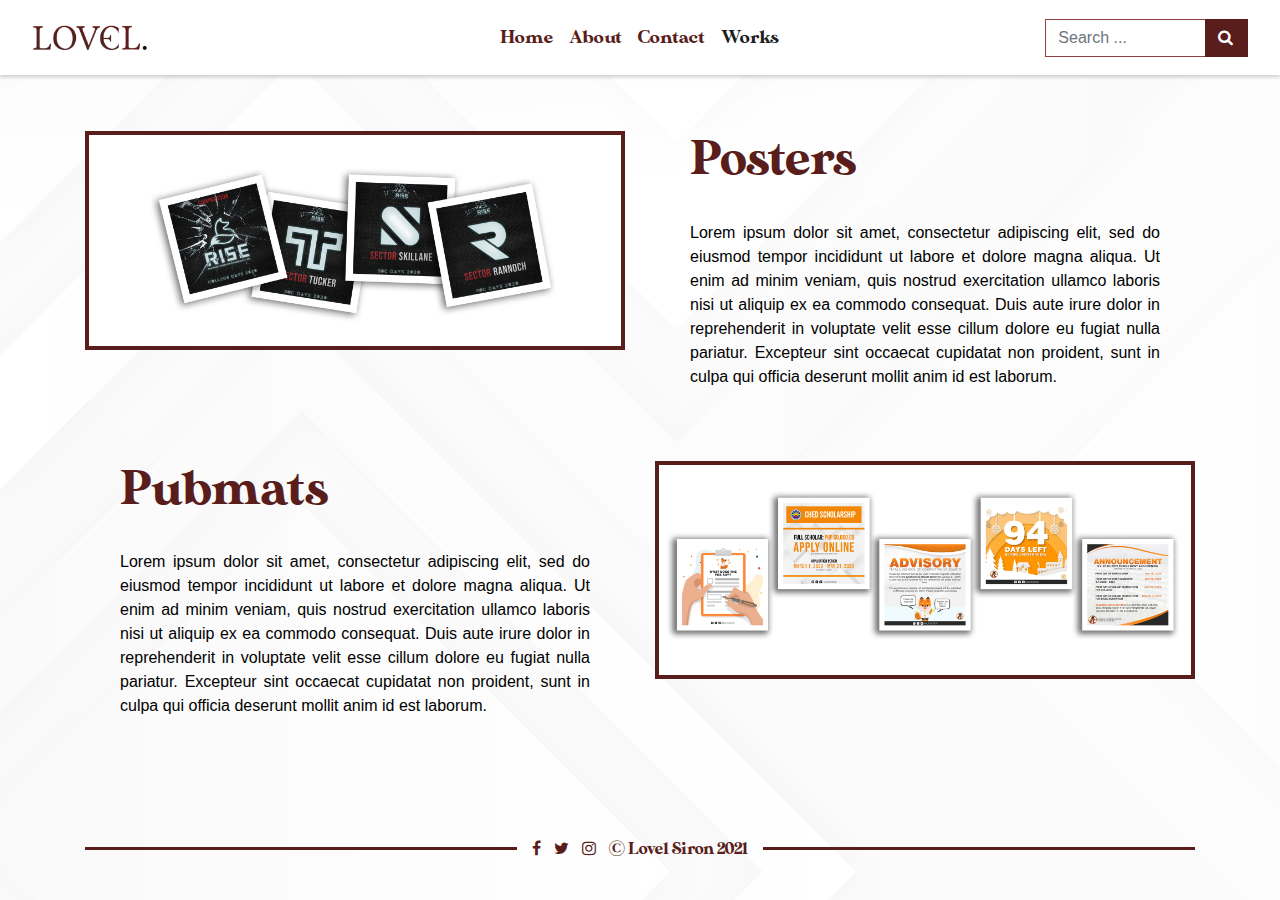
<file: localhost/grav-admin/works/posters.html>
<!DOCTYPE html>

<html lang="en">
    
<!-- Mirrored from localhost/grav-admin/works/posters by HTTrack Website Copier/3.x [XR&CO'2014], Mon, 22 Nov 2021 03:14:13 GMT -->
<!-- Added by HTTrack --><meta http-equiv="content-type" content="text/html;charset=UTF-8" /><!-- /Added by HTTrack -->
<head>
                    <meta charset="utf-8" />
            <meta http-equiv="X-UA-Compatible" content="IE=edge" />
            <meta name="viewport" content="width=device-width, initial-scale=1" />
                <meta name="generator" content="GravCMS" />
    <meta name="description" content="Grav is an easy to use, yet powerful, open source flat-file CMS" />

            <title>Posters | Lovel</title>
            <link rel="icon" type="image/png" href="../user/themes/bootstrap4/images/favicon.png" />

                                                                            
            
                                                            
                                

                            
                            <link href="../user/plugins/markdown-notices/assets/notices.css" type="text/css" rel="stylesheet">
<link href="../user/plugins/form/assets/form-styles.css" type="text/css" rel="stylesheet">
<link href="../user/plugins/login/css/login.css" type="text/css" rel="stylesheet">
<link href="../user/themes/bootstrap4/css/font-awesome.min.css" type="text/css" rel="stylesheet">
<link href="../user/themes/bootstrap4/css/fonts.css" type="text/css" rel="stylesheet">
<link href="../user/themes/bootstrap4/css-compiled/theme.css" type="text/css" rel="stylesheet">
<link href="../user/themes/bootstrap4/css-compiled/bootstrap.min.css" type="text/css" rel="stylesheet">

                <script src="../system/assets/jquery/jquery-3.x.min.js"></script>
<script src="../user/themes/bootstrap4/js/modernizr-custom.js"></script>
<script src="../user/themes/bootstrap4/js/bootstrap.js"></script>

            
            </head>

    <body class="body">
        
                    

<nav class="navbar navbar-light navbar-expand-md "style="background-color:#ffffff;" "bg-faded justify-content-center">
    <a class="navbar-brand d-flex w-50 mr-auto" href="../index.html">
    <img class='logo' src="../user/themes/bootstrap4/images/logo.png"></a>
   
    <button class="navbar-toggler" type="button" data-toggle="collapse" data-target="#collapsingNavbar3">
        <span class="navbar-toggler-icon"></span>
    </button>
    <div class="navbar-collapse collapse w-100" id="collapsingNavbar3">
        <ul class="navbar-nav w-100 justify-content-center">
                                                                            <li class="nav-item "><a class="nav-link" href="../index.html">Home</a></li>
                                                                                                    <li class="nav-item "><a class="nav-link" href="../about.html">About</a></li>
                                                                                                    <li class="nav-item "><a class="nav-link" href="../contact.html">Contact</a></li>
                                                                                                    <li class="nav-item active"><a class="nav-link" href="../works.html">Works</a></li>
                                    
                
                        </ul>
        <ul class="nav navbar-nav ml-auto w-100 justify-content-end">
             <div class="input-group rounded-0">
            <input type="text" class="form-control" placeholder="Search ...">
            <div class="input-group-append">
            <button class="btn" type="button">
                <i class="fa fa-search"></i>
            </button>
            </div>
        </div>
        </ul>
    </div>
</nav>

<!--
<nav class="navbar navbar-expand-md navbar-light" style="background-color:#ffffff;" role="navigation">
    <div class="container">
        
        <button type="button" class="navbar-toggler" data-toggle="collapse" data-target=".navbar-collapse" aria-controls="navbarSupportedContent" aria-expanded="false" aria-label="Toggle navigation">
            <span class="navbar-toggler-icon"></span>
        </button>

        <div class="navbar-collapse collapse justify-content-center">
            <ul class="navbar-nav">
                                                                                <li class="nav-item "><a class="nav-link" href="/grav-admin/">Home</a></li>
                                                                                                    <li class="nav-item "><a class="nav-link" href="/grav-admin/about">About</a></li>
                                                                                                    <li class="nav-item "><a class="nav-link" href="/grav-admin/contact">Contact</a></li>
                                                                                                    <li class="nav-item active"><a class="nav-link" href="/grav-admin/works">Works</a></li>
                                    
                
                            </ul>

        </div>

    </div>
</nav>

-->                

    <div class="container">
                <div class="row">
                    
                    <div class="col-xl-6">

                        <img class="works-image" alt="" src="../images/f/2/3/1/d/f231d6e0b9cd5cb93b2877dfe9da7ade059d09ef-poster4.jpg" />

                    </div>

                  <div class="col-xl-6">

                  
                        <div class="about-info">

                     
                    <div class="main-content">
                        <div class="container">
                            <h1>Posters</h1>
                            <br>
                            <p class="text-justify">Lorem ipsum dolor sit amet, consectetur adipiscing elit, sed do eiusmod tempor incididunt ut labore et dolore magna aliqua. Ut enim ad minim veniam, quis nostrud exercitation ullamco laboris nisi ut aliquip ex ea commodo consequat. Duis aute irure dolor in reprehenderit in voluptate velit esse cillum dolore eu fugiat nulla pariatur. Excepteur sint occaecat cupidatat non proident, sunt in culpa qui officia deserunt mollit anim id est laborum.</p>
                    </div>
                    </div>
                            
                        </div>
                            </div>
                  

                   

                    </div>


                    
                </div>
                    

                    
    </div>

    <div class="container">
        <div class="row">
        
          <div class="col-xl-6">

          
                <div class="about-info">

                    

                <div class="main-content">
                <div class="container">
                    <h1>Pubmats</h1>
                    <br>
                    <p class="text-justify">Lorem ipsum dolor sit amet, consectetur adipiscing elit, sed do eiusmod tempor incididunt ut labore et dolore magna aliqua. Ut enim ad minim veniam, quis nostrud exercitation ullamco laboris nisi ut aliquip ex ea commodo consequat. Duis aute irure dolor in reprehenderit in voluptate velit esse cillum dolore eu fugiat nulla pariatur. Excepteur sint occaecat cupidatat non proident, sunt in culpa qui officia deserunt mollit anim id est laborum.</p>
             </div>
            </div>
                    
                </div>
                    </div>
          

            <div class="col-xl-6 col-md-8">

                                                                                                                                    <img class="works-image" alt="" src="../images/f/2/3/1/d/f231d6e0b9cd5cb93b2877dfe9da7ade059d09ef-poster5.jpg" />
                                  
                </div>

            </div>


            
        </div>
            

            
</div>
                

                
        
         
        
                   <div class="footer">
            <div class="container">
                    <p class="text-muted">
                    <span>
                    <a href="https://www.facebook.com/" Target="_blank" <i class="fa fa-facebook"></i></a>
                    <a href="https://www.twitter.com/" Target="_blank" <i class="fa fa-twitter"></i></a>
                    <a href="https://instagram.com/" Target="_blank" <i class="fa fa-instagram"></i></a>
                    <a href="http://getgrav.org/">© Lovel Siron 2021</a>
                    </span>
                    </p>  
            </div>
        </div>        
                    <script src="../user/themes/bootstrap4/js/site.js"></script>

            </body>

<!-- Mirrored from localhost/grav-admin/works/posters by HTTrack Website Copier/3.x [XR&CO'2014], Mon, 22 Nov 2021 03:14:19 GMT -->
</html>
</file>
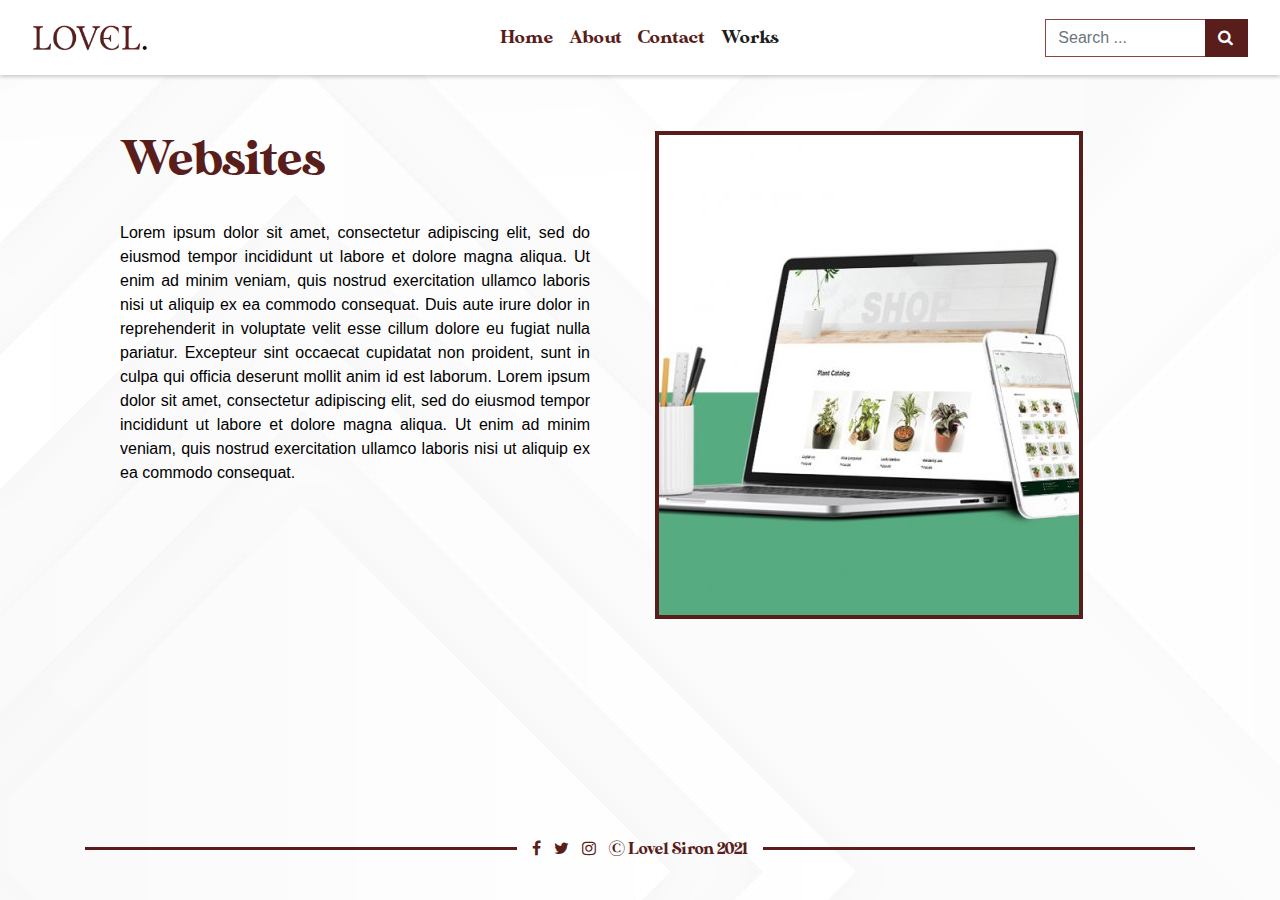
<file: localhost/grav-admin/works/websites.html>
<!DOCTYPE html>

<html lang="en">
    
<!-- Mirrored from localhost/grav-admin/works/websites by HTTrack Website Copier/3.x [XR&CO'2014], Mon, 22 Nov 2021 03:14:19 GMT -->
<!-- Added by HTTrack --><meta http-equiv="content-type" content="text/html;charset=UTF-8" /><!-- /Added by HTTrack -->
<head>
                    <meta charset="utf-8" />
            <meta http-equiv="X-UA-Compatible" content="IE=edge" />
            <meta name="viewport" content="width=device-width, initial-scale=1" />
                <meta name="generator" content="GravCMS" />
    <meta name="description" content="Grav is an easy to use, yet powerful, open source flat-file CMS" />

            <title>Websites | Lovel</title>
            <link rel="icon" type="image/png" href="../user/themes/bootstrap4/images/favicon.png" />

                                                                            
            
                                                            
                                

                            
                            <link href="../user/plugins/markdown-notices/assets/notices.css" type="text/css" rel="stylesheet">
<link href="../user/plugins/form/assets/form-styles.css" type="text/css" rel="stylesheet">
<link href="../user/plugins/login/css/login.css" type="text/css" rel="stylesheet">
<link href="../user/themes/bootstrap4/css/font-awesome.min.css" type="text/css" rel="stylesheet">
<link href="../user/themes/bootstrap4/css/fonts.css" type="text/css" rel="stylesheet">
<link href="../user/themes/bootstrap4/css-compiled/theme.css" type="text/css" rel="stylesheet">
<link href="../user/themes/bootstrap4/css-compiled/bootstrap.min.css" type="text/css" rel="stylesheet">

                <script src="../system/assets/jquery/jquery-3.x.min.js"></script>
<script src="../user/themes/bootstrap4/js/modernizr-custom.js"></script>
<script src="../user/themes/bootstrap4/js/bootstrap.js"></script>

            
            </head>

    <body class="body">
        
                    

<nav class="navbar navbar-light navbar-expand-md "style="background-color:#ffffff;" "bg-faded justify-content-center">
    <a class="navbar-brand d-flex w-50 mr-auto" href="../index.html">
    <img class='logo' src="../user/themes/bootstrap4/images/logo.png"></a>
   
    <button class="navbar-toggler" type="button" data-toggle="collapse" data-target="#collapsingNavbar3">
        <span class="navbar-toggler-icon"></span>
    </button>
    <div class="navbar-collapse collapse w-100" id="collapsingNavbar3">
        <ul class="navbar-nav w-100 justify-content-center">
                                                                            <li class="nav-item "><a class="nav-link" href="../index.html">Home</a></li>
                                                                                                    <li class="nav-item "><a class="nav-link" href="../about.html">About</a></li>
                                                                                                    <li class="nav-item "><a class="nav-link" href="../contact.html">Contact</a></li>
                                                                                                    <li class="nav-item active"><a class="nav-link" href="../works.html">Works</a></li>
                                    
                
                        </ul>
        <ul class="nav navbar-nav ml-auto w-100 justify-content-end">
             <div class="input-group rounded-0">
            <input type="text" class="form-control" placeholder="Search ...">
            <div class="input-group-append">
            <button class="btn" type="button">
                <i class="fa fa-search"></i>
            </button>
            </div>
        </div>
        </ul>
    </div>
</nav>

<!--
<nav class="navbar navbar-expand-md navbar-light" style="background-color:#ffffff;" role="navigation">
    <div class="container">
        
        <button type="button" class="navbar-toggler" data-toggle="collapse" data-target=".navbar-collapse" aria-controls="navbarSupportedContent" aria-expanded="false" aria-label="Toggle navigation">
            <span class="navbar-toggler-icon"></span>
        </button>

        <div class="navbar-collapse collapse justify-content-center">
            <ul class="navbar-nav">
                                                                                <li class="nav-item "><a class="nav-link" href="/grav-admin/">Home</a></li>
                                                                                                    <li class="nav-item "><a class="nav-link" href="/grav-admin/about">About</a></li>
                                                                                                    <li class="nav-item "><a class="nav-link" href="/grav-admin/contact">Contact</a></li>
                                                                                                    <li class="nav-item active"><a class="nav-link" href="/grav-admin/works">Works</a></li>
                                    
                
                            </ul>

        </div>

    </div>
</nav>

-->                

        <div class="container">
                <div class="row">
                
                  <div class="col-xl-6">

                  
                        <div class="about-info">

                            

                                <div class="main-content">
        <div class="container">
            <h1>Websites</h1>
            <br>
<p class="text-justify">Lorem ipsum dolor sit amet, consectetur adipiscing elit, sed do eiusmod tempor incididunt ut labore et dolore magna aliqua. Ut enim ad minim veniam, quis nostrud exercitation ullamco laboris nisi ut aliquip ex ea commodo consequat.
    Duis aute irure dolor in reprehenderit in voluptate velit esse cillum dolore eu fugiat nulla pariatur. Excepteur sint occaecat cupidatat non proident, sunt in culpa qui officia deserunt mollit anim id est laborum. Lorem ipsum dolor sit amet, consectetur adipiscing elit, sed do eiusmod tempor incididunt ut labore et dolore magna aliqua. Ut enim ad minim veniam, quis nostrud exercitation ullamco laboris nisi ut aliquip ex ea commodo consequat. </p>
        </div>
    </div>
                            
                        </div>
                  </div>
                  

                    <div class="col-xl-6 col-md-8">

                                                                                                                                            <img class="works-image" alt="" src="../images/d/1/6/c/a/d16cacc49794a737b465a391679e41577bfc787f-website2.jpg" />
                                          
                        </div>

                </div>
            </div>

        </div>

        
         
        
                   <div class="footer">
            <div class="container">
                    <p class="text-muted">
                    <span>
                    <a href="https://www.facebook.com/" Target="_blank" <i class="fa fa-facebook"></i></a>
                    <a href="https://www.twitter.com/" Target="_blank" <i class="fa fa-twitter"></i></a>
                    <a href="https://instagram.com/" Target="_blank" <i class="fa fa-instagram"></i></a>
                    <a href="http://getgrav.org/">© Lovel Siron 2021</a>
                    </span>
                    </p>  
            </div>
        </div>        
                    <script src="../user/themes/bootstrap4/js/site.js"></script>

            </body>

<!-- Mirrored from localhost/grav-admin/works/websites by HTTrack Website Copier/3.x [XR&CO'2014], Mon, 22 Nov 2021 03:14:23 GMT -->
</html>
</file>
<file: localhost/grav-admin/user/plugins/markdown-notices/assets/notices.css>
.notices {
    padding: 1px 1px 1px 30px;
    margin: 15px 0;
}

.notices p {

}

.notices.yellow {
    border-left: 10px solid #f0ad4e;
    background: #fcf8f2;
    color: #df8a13;
}

.notices.red {
    border-left: 10px solid #d9534f;
    background: #fdf7f7;
    color: #b52b27;
}

.notices.blue {
    border-left: 10px solid #5bc0de;
    background: #f4f8fa;
    color: #28a1c5;
}

.notices.green {
    border-left: 10px solid #5cb85c;
    background: #f1f9f1;
    color: #3d8b3d;
}
</file>
<file: localhost/grav-admin/user/plugins/form/assets/form-styles.css>
.form-group.has-errors { background: rgba(255, 0, 0, 0.05); border: 1px solid rgba(255, 0, 0, 0.2); border-radius: 3px; margin: 0 -5px; padding: 0 5px; }

.form-errors { color: #b52b27; }

.form-honeybear { visibility: hidden; position: absolute !important; height: 1px; width: 1px; overflow: hidden; clip: rect(1px, 1px, 1px, 1px); }

.form-errors p { margin: 0; }

.form-input-file input { display: none; }

.form-input-file .dz-default.dz-message { position: absolute; text-align: center; left: 0; right: 0; top: 50%; -webkit-transform: translateY(-50%); transform: translateY(-50%); margin: 0; }

.form-input-file.dropzone { position: relative; min-height: 70px; border-radius: 3px; margin-bottom: .85rem; border: 2px dashed #ccc; color: #aaa; padding: 0.5rem; }

.form-input-file.dropzone .dz-preview { margin: 0.5rem; }

.form-input-file.dropzone .dz-preview:hover { z-index: 2; }

.form-input-file.dropzone .dz-preview .dz-error-message { min-width: 140px; width: auto; }

.form-input-file.dropzone .dz-preview .dz-image, .form-input-file.dropzone .dz-preview.dz-file-preview .dz-image { border-radius: 3px; z-index: 1; }

.form-tabs .tabs-nav { display: flex; padding-top: 1px; margin-bottom: -1px; }

.form-tabs .tabs-nav a { flex: 1; transition: color 0.5s ease, background 0.5s ease; cursor: pointer; text-align: center; padding: 10px; display: flex; align-items: center; justify-content: center; border-bottom: 1px solid #eee; border-radius: 5px 5px 0 0; }

.form-tabs .tabs-nav a.active { border: 1px solid #eee; border-bottom: 1px solid transparent; margin: 0 -1px; }

.form-tabs .tabs-nav a.active span { color: #000; }

.form-tabs .tabs-nav span { display: inline-block; line-height: 1.1; }

.form-tabs.subtle .tabs-nav { margin-right: 0 !important; }

.form-tabs .tabs-content .tab__content { display: none; padding-top: 2rem; }

.form-tabs .tabs-content .tab__content.active { display: block; }

.checkboxes { display: inline-block; }

.checkboxes label { display: inline; cursor: pointer; position: relative; padding: 0 0 0 20px; margin-right: 15px; }

.checkboxes label:before { content: ""; display: inline-block; width: 20px; height: 20px; left: 0; margin-top: 0; margin-right: 10px; position: absolute; border-radius: 3px; border: 1px solid #e6e6e6; }

.checkboxes input[type=checkbox] { display: none; }

.checkboxes input[type=checkbox]:checked + label:before { content: "\2713"; font-size: 20px; line-height: 1; text-align: center; }

.checkboxes.toggleable label { margin-right: 0; }

.form-field-toggleable .checkboxes.toggleable { margin-right: 5px; vertical-align: middle; }

.form-field-toggleable .checkboxes + label { display: inline-block; }

.switch-toggle { display: inline-flex; overflow: hidden; border-radius: 3px; line-height: 35px; border: 1px solid #eee; }

.switch-toggle input[type=radio] { position: absolute; visibility: hidden; display: none; }

.switch-toggle label { display: inline-block; cursor: pointer; padding: 0 15px; margin: 0; white-space: nowrap; color: inherit; transition: background-color 0.5s ease; }

.switch-toggle input.highlight:checked + label { background: #333; color: #fff; }

.switch-toggle input:checked + label { color: #fff; background: #999; }

/* Signature Pad */
.signature-pad { position: relative; display: flex; flex-direction: column; font-size: 10px; width: 100%; height: 100%; max-width: 700px; max-height: 460px; border: 1px solid #f0f0f0; background-color: #fff; padding: 16px; }

.signature-pad--body { position: relative; flex: 1; border: 1px solid #f6f6f6; min-height: 100px; }

.signature-pad--body canvas { position: absolute; left: 0; top: 0; width: 100%; height: 100%; border-radius: 4px; box-shadow: 0 0 5px rgba(0, 0, 0, 0.02) inset; }

.signature-pad--footer { color: #C3C3C3; text-align: center; font-size: 1.2em; }

.signature-pad--actions { display: flex; justify-content: space-between; margin-top: 8px; }

[data-grav-field="array"] .form-row { display: flex; align-items: center; margin-bottom: 0.5rem; }

[data-grav-field="array"] .form-row > input, [data-grav-field="array"] .form-row > textarea { margin: 0 0.5rem; display: inline-block; }

/*# sourceMappingURL=[data-uri] */
</file>
<file: localhost/grav-admin/user/plugins/login/css/login.css>
#grav-login {
    max-width: 30rem;
    margin: 5rem auto;
    background: #fcfcfc;
    border: 4px solid #eee;
    border-radius: 4px;
    padding: 1rem 3rem 3rem 3rem;
    text-align: center;
}

#grav-login .form-actions {
    text-align: right;
}

#grav-logout {
    position: absolute;
    bottom: 5px;
    right: 5px;
}

.alert.info {
    color: #27ae60;
}

.alert.error {
    color: #e74c3c;
}

#grav-login p {
    font-size: small;
    margin: 1rem 0;
    padding: 0;
    text-align: center;
}
#grav-login .form-actions p {
    margin-bottom: 0;
}

#grav-login .button {
    vertical-align: middle;
}

#grav-login .delimiter {
    display: block;
    font-size: 1.6rem;
    letter-spacing: 1px;
    line-height: 1.6rem;
    position: relative;
    text-transform: uppercase;
    margin: 1rem 0;
}

#grav-login .delimiter:after,
#grav-login .delimiter:before {
    background-color: #777777;
    content: "";
    height: 1px;
    position: absolute;
    top: 0.8rem;
    width: 40%;
}
#grav-login .delimiter:before {
    background-image: -moz-linear-gradient(right center , #777777, #ffffff);
    left: 0;
}
#grav-login .delimiter:after {
    background-image: -moz-linear-gradient(left center , #777777, #ffffff);
    right: 0;
}

#grav-login .rememberme {
    display: inline-block;
    float: left;
    padding: 7px 0;
    vertical-align: middle;
}

#grav-login .rememberme label {
    font-weight: inherit;
    display: inline;
}

.login-status {
    white-space: nowrap;
    vertical-align: middle;
}
</file>
<file: localhost/grav-admin/user/themes/bootstrap4/css/fonts.css>
@font-face{ 
	font-family: 'Sunflower';
	src: url(../fonts/sunflower.otf);

}
</file>
<file: localhost/grav-admin/user/themes/bootstrap4/css-compiled/theme.css>
/* Typography */
/* Tables */
table {
  width: 100%;
  border: 1px solid #f0f0f0;
  margin: 30px 0; }

th {
  font-weight: bold;
  background: whitesmoke;
  padding: 5px; }

td {
  padding: 5px;
  border: 1px solid #f0f0f0; }

/* Notice Styles */
blockquote {
  margin-bottom: 1rem;
  padding-left: 20px;
  font-size: 1.25rem; }
  blockquote cite {
    display: block;
    font-size: 80%;
    color: #666666; }
    blockquote cite::before {
      content: "\2014 \00A0"; }
  blockquote > blockquote > blockquote {
    margin: 0; }
    blockquote > blockquote > blockquote p {
      padding: 15px;
      display: block;
      margin-top: 0rem;
      margin-bottom: 0rem;
      border: 1px solid #f0f0f0; }
    blockquote > blockquote > blockquote > p {
      /* Yellow */
      margin-left: -75px;
      color: #8a6d3b;
      background-color: #fcf8e3;
      border-color: #faebcc; }
    blockquote > blockquote > blockquote blockquote > p {
      /* Red */
      margin-left: -100px;
      color: #a94442;
      background-color: #f2dede;
      border-color: #ebccd1; }
    blockquote > blockquote > blockquote blockquote > blockquote > p {
      /* Blue */
      margin-left: -125px;
      color: #31708f;
      background-color: #d9edf7;
      border-color: #bce8f1; }
    blockquote > blockquote > blockquote blockquote > blockquote > blockquote > p {
      /* Blue */
      margin-left: -150px;
      color: #3c763d;
      background-color: #dff0d8;
      border-color: #d6e9c6; }

.default-animation {
  transition: all 0.5s ease; }

.pulse {
  animation-name: pulse_animation;
  animation-duration: 2000ms;
  transform-origin: 70% 70%;
  animation-iteration-count: infinite;
  animation-timing-function: linear; }

@keyframes pulse_animation {
  0% {
    transform: scale(1); }
  30% {
    transform: scale(1); }
  40% {
    transform: scale(1.08); }
  50% {
    transform: scale(1); }
  60% {
    transform: scale(1); }
  70% {
    transform: scale(1.05); }
  80% {
    transform: scale(1); }
  100% {
    transform: scale(1); } }
/* images responsive */
img {
  max-width: 100%; }

/* Center the footer text */
.container .text-muted {
  margin: 20px 0;
  text-align: center; }

/* Make branding more obvious */
.navbar .navbar-brand {
  font-size: 26px; }

/* Sticky footer styles
-------------------------------------------------- */
html {
  position: relative;
  min-height: 100%; }

body {
  /* Margin bottom by footer height */
  margin-bottom: 60px; }

.header {
  background-color: #563f79;
  background-image: -webkit-linear-gradient(#563f79, #6e519b);
  background-image: linear-gradient(#563f79, #6e519b);
  padding-top: 65px;
  padding-bottom: 50px;
  text-align: center;
  color: #f5f2f8; }
  .header h1 {
    font-size: 60px;
    color: #f0f0f0;
    margin-top: 0; }
    @media only all and (min-width: 48rem) and (max-width: 59.938rem) {
      .header h1 {
        font-size: 40px; } }
    @media only all and (max-width: 47.938rem) {
      .header h1 {
        font-size: 30px;
        line-height: 1.2;
        margin-bottom: 2.5rem; } }
  .header h2 {
    margin-top: 0;
    font-weight: normal; }
    @media only all and (min-width: 48rem) and (max-width: 59.938rem) {
      .header h2 {
        font-size: 30px; } }
    @media only all and (max-width: 47.938rem) {
      .header h2 {
        font-size: 25px; } }
  .header .btn {
    font-size: 1.375rem;
    padding: 10px 30px;
    margin-top: 30px;
    border-radius: 3px;
    box-shadow: none;
    border: 0; }
    @media only all and (max-width: 47.938rem) {
      .header .btn {
        font-size: 1.25rem; } }

.main-content {
  margin-top: 2rem; }

.footer {
  position: absolute;
  bottom: 0;
  width: 100%;
  /* Set the fixed height of the footer here */
  height: 60px;
  background-color: #f5f5f5; }

.hero {
  position: relative;
  display: flex;
  align-items: center;
  justify-content: center;
  background-size: cover;
  background-position: center; }
  .hero.hero-fullscreen {
    height: 100vh; }
  .hero.hero-large {
    height: 500px; }
  .hero.hero-medium {
    height: 400px; }
  .hero.hero-small {
    height: 110px; }
  .hero.hero-tiny {
    height: 8rem; }
  .header-fixed .hero {
    background-position: 50% 0; }
  .hero #to-start {
    display: inline-block;
    position: absolute;
    bottom: 10px;
    font-size: 2rem;
    cursor: pointer;
    z-index: 2; }

ol.breadcrumb {
  padding-left: 0;
  background: transparent; }

.list-item {
  margin: 20px;}
  

.blog-header-image {
  margin: 15px 0; }

.sidebar-content {
  margin-bottom: 50px; }

ul.pagination {
  justify-content: center; }
  ul.pagination li {
    border: 0; }
    ul.pagination li .page-link {
      display: block;
      padding: .5rem .75rem; }
      ul.pagination li .page-link span {
        display: initial;
        padding: 0; }

.related-pages {
  padding: 0;
  list-style: none; }
  .related-pages li {
    border-bottom: 1px solid #f0f0f0;
    line-height: 34px; }
    .related-pages li:last-child {
      border-bottom: 0; }
    .related-pages li a {
      display: block; }
  .related-pages .score {
    display: block;
    float: right;
    color: #999;
    font-size: 85%; }

.btn-file {
  position: relative;
  overflow: hidden; }
  .btn-file input[type=file] {
    position: absolute;
    top: 0;
    right: 0;
    min-width: 100%;
    min-height: 100%;
    font-size: 100px;
    text-align: right;
    filter: alpha(opacity=0);
    opacity: 0;
    outline: none;
    background: white;
    cursor: inherit;
    display: block; }

.modular .features {
  padding: 3.125rem 0;
  text-align: center; }
  .modular .features h2 {
    margin: 0;
    line-height: 100%; }
  .modular .features h2 + h3 {
    margin-top: 0;
    font-weight: normal; }
  .modular .features h4 {
    margin: 0.625rem 0; }
  .modular .features p {
    margin: 10px 0;
    font-size: 17px; }
    @media only all and (max-width: 47.938rem) {
      .modular .features p {
        font-size: 14px; } }
  .modular .features .feature-items {
    margin-top: 30px; }
    .modular .features .feature-items .feature {
      display: block;
      vertical-align: top;
      margin-top: 20px;
      margin-bottom: 10px; }
      .modular .features .feature-items .feature i.fa {
        font-size: 2.5rem;
        color: #62488A; }
      .modular .features .feature-items .feature h4 {
        font-size: 1rem;
        font-weight: normal; }
      .modular .features .feature-items .feature p {
        font-size: 14px;
        margin: 5px 0 10px; }
  .modular .features.big {
    text-align: center; }
    .modular .features.big .feature {
      margin: 30px 0; }
      .modular .features.big .feature.has-icon {
        display: flex; }
        .modular .features.big .feature.has-icon i.fa {
          flex: 0 0 auto;
          font-size: 3.125rem; }
        .modular .features.big .feature.has-icon .feature-content {
          flex: 1 1 auto; }
          .modular .features.big .feature.has-icon .feature-content.push {
            margin-left: 35px; }
      .modular .features.big .feature .feature-content {
        padding-right: 15px; }
        .modular .features.big .feature .feature-content h4 {
          font-size: 1.5rem;
          text-align: left;
          margin: 0; }
        .modular .features.big .feature .feature-content p {
          padding: 0;
          text-align: left;
          font-size: 14px; }

.callout {
  background: #f0f0f0;
  color: #666666;
  padding: 15px 15px; }
  .callout:after {
    content: "";
    display: table;
    clear: both; }
  .callout .container h2 {
    padding-top: 1.25rem; }
  .callout .container img.float-md-left {
    margin-right: 2rem; }
  .callout .container img.float-md-right {
    margin-left: 2rem; }
  @media only all and (max-width: 47.938rem) {
    .callout .container img {
      margin-bottom: 1rem; }
      .callout .container img.float-md-left, .callout .container img.float-md-right {
        margin: 0 auto; } }

.modular .modular-row:last-child {
  margin-bottom: 2rem; }
.modular .modular-anchor {
  display: block;
  position: relative;
  top: -50px;
  visibility: hidden; }

body.fixed-nav {
  padding-top: 50px; }

#grav-login {
  max-width: 50rem !important; }
  #grav-login .col-sm-2 {
    width: 50%;
    text-align: right;
    padding-top: 5px; }
  #grav-login .col-sm-10 {
    width: 50%; }
  #grav-login form {
    padding-top: 30px; }
  #grav-login .rememberme {
    float: right !important; }
  #grav-login .form-actions button {
    margin-top: 50px; }
  #grav-login .form-actions .button.secondary {
    line-height: 26px; }
    #grav-login .form-actions .button.secondary i {
      line-height: 26px; }
  #grav-login .button {
    vertical-align: bottom !important; }

/*# sourceMappingURL=theme.css.map */
</file>
